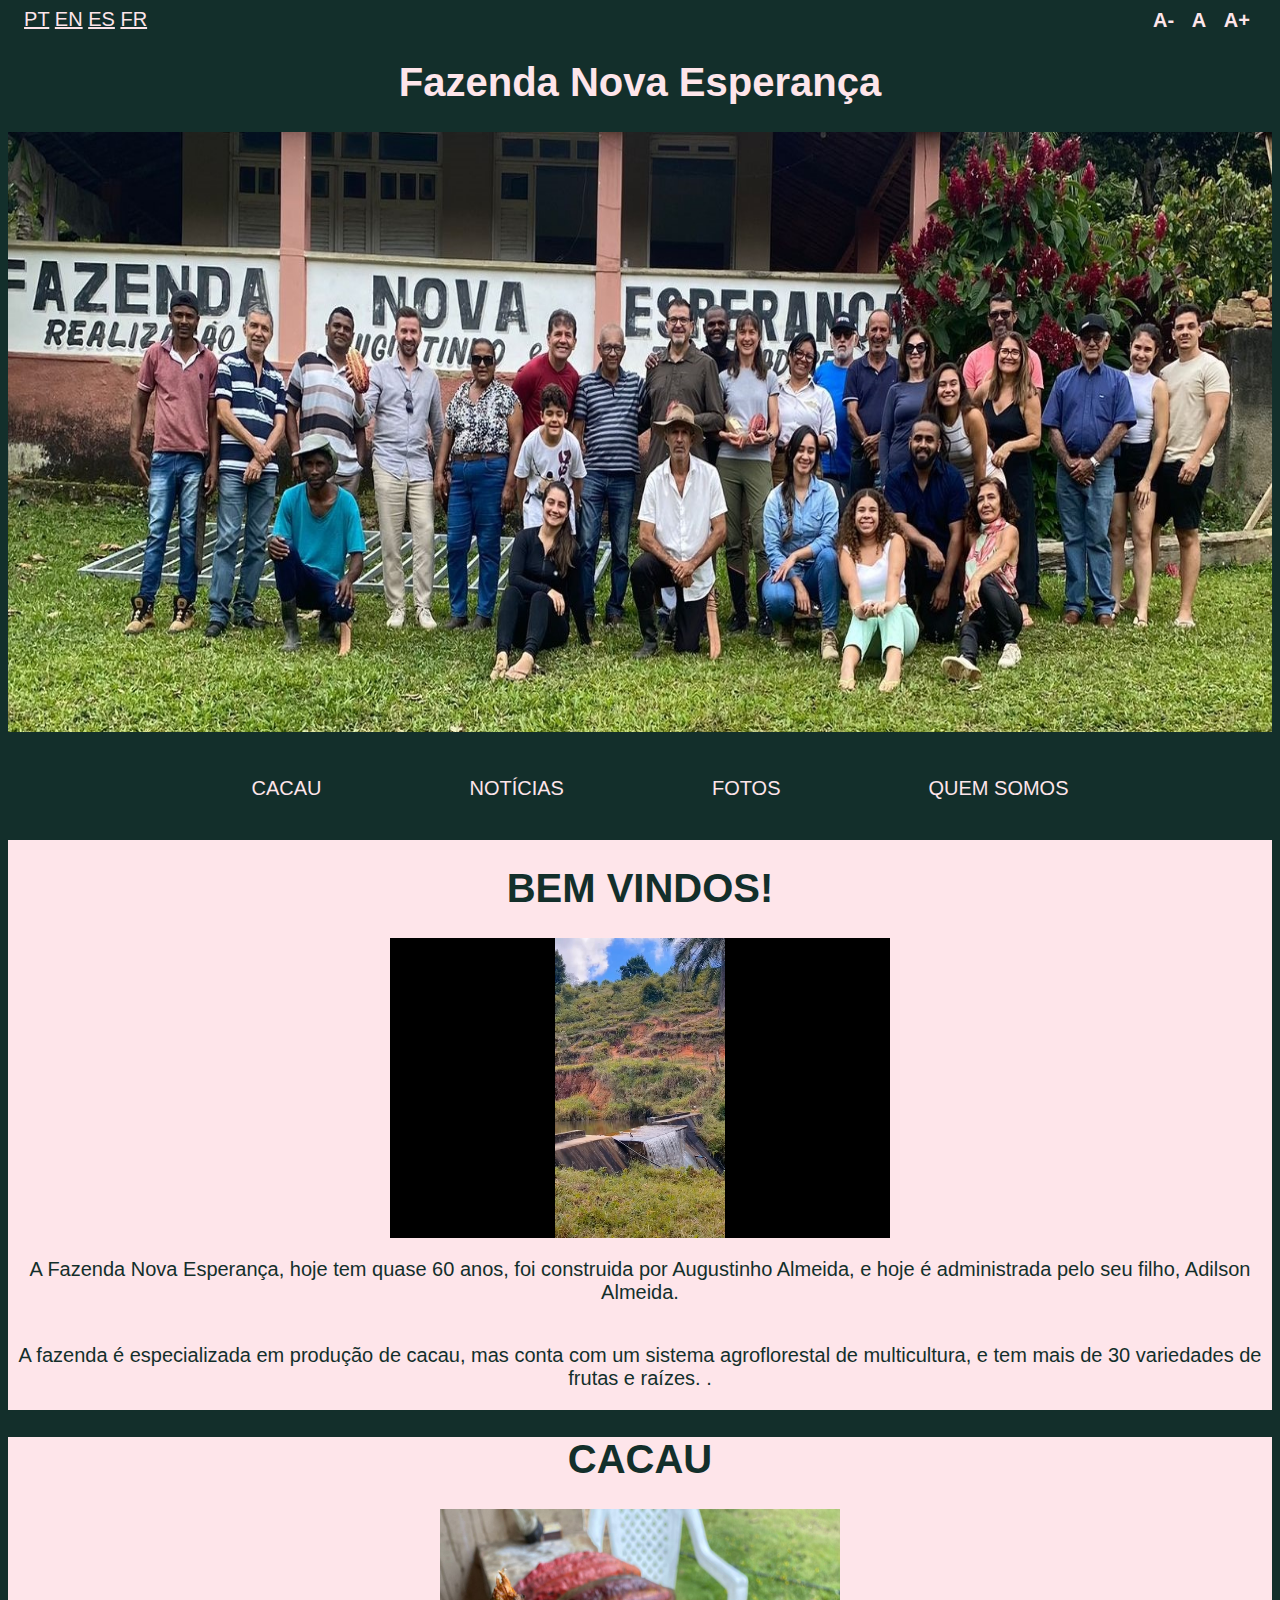
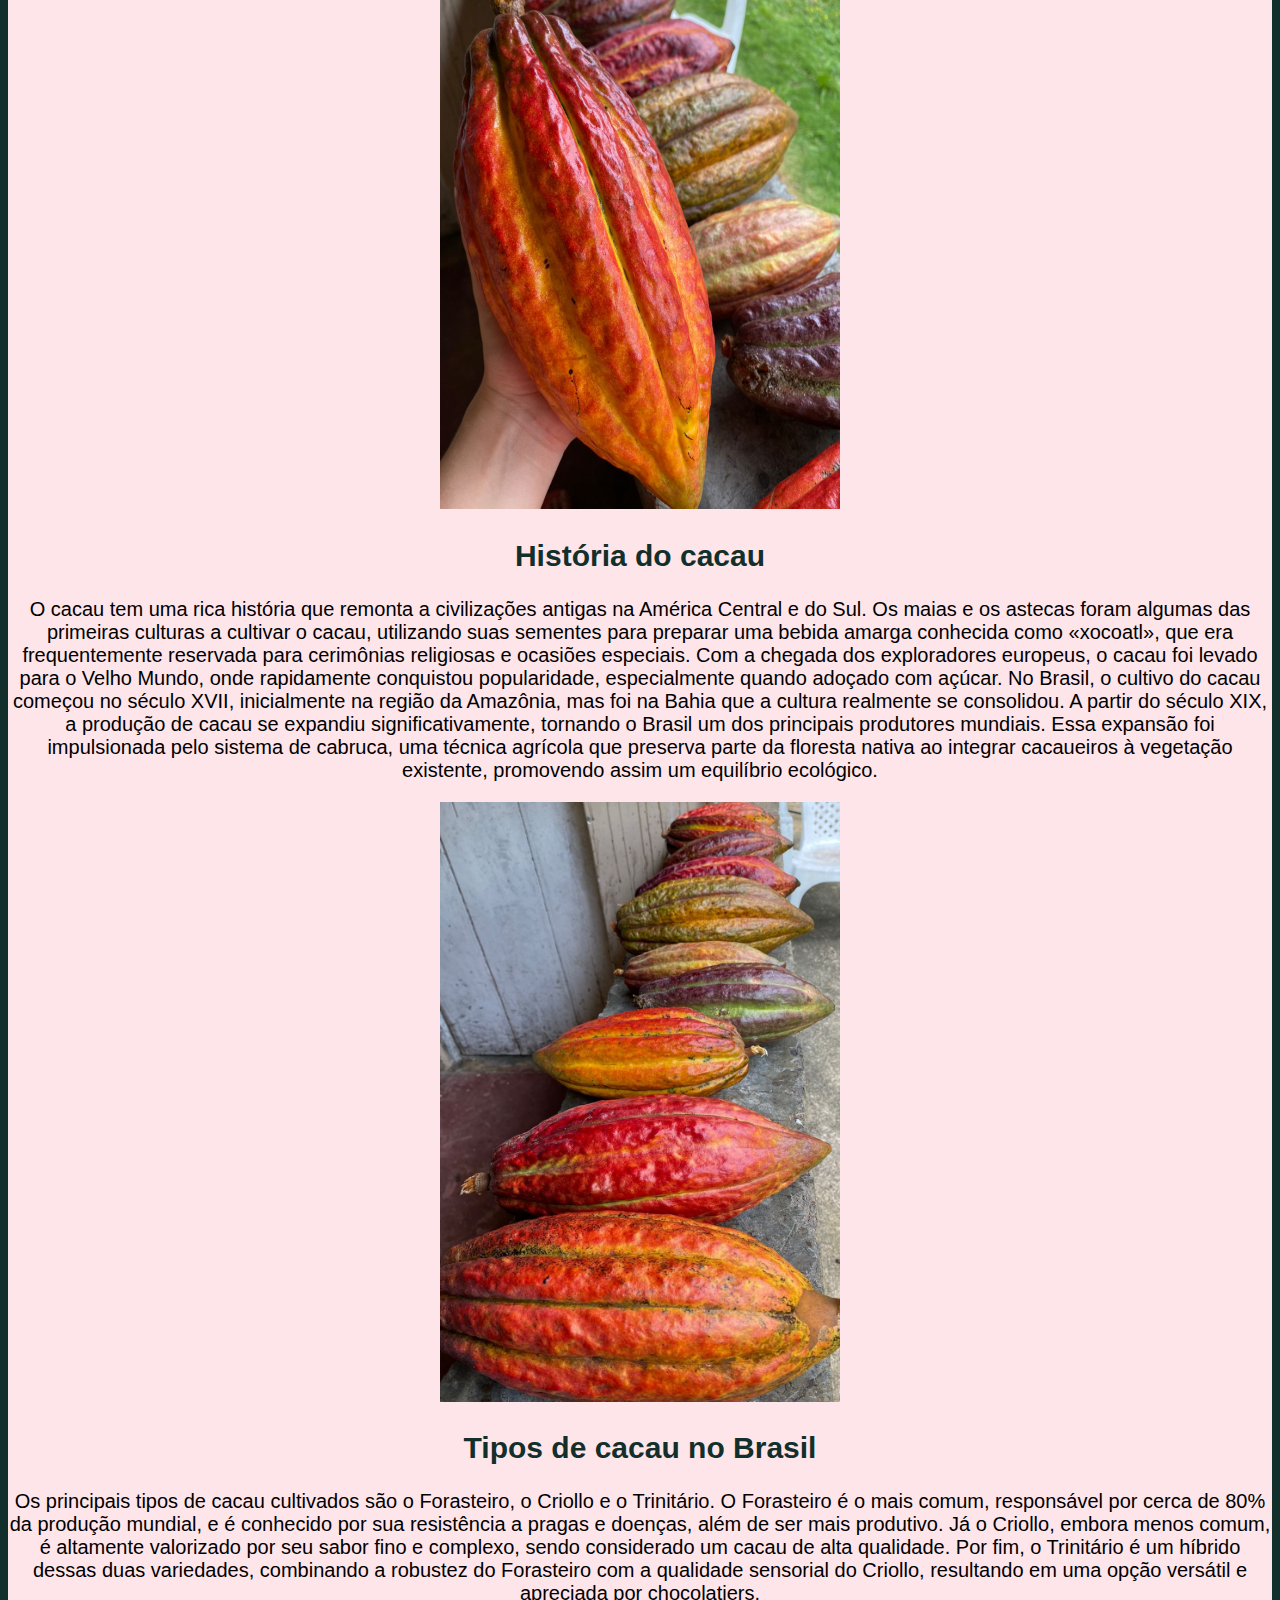
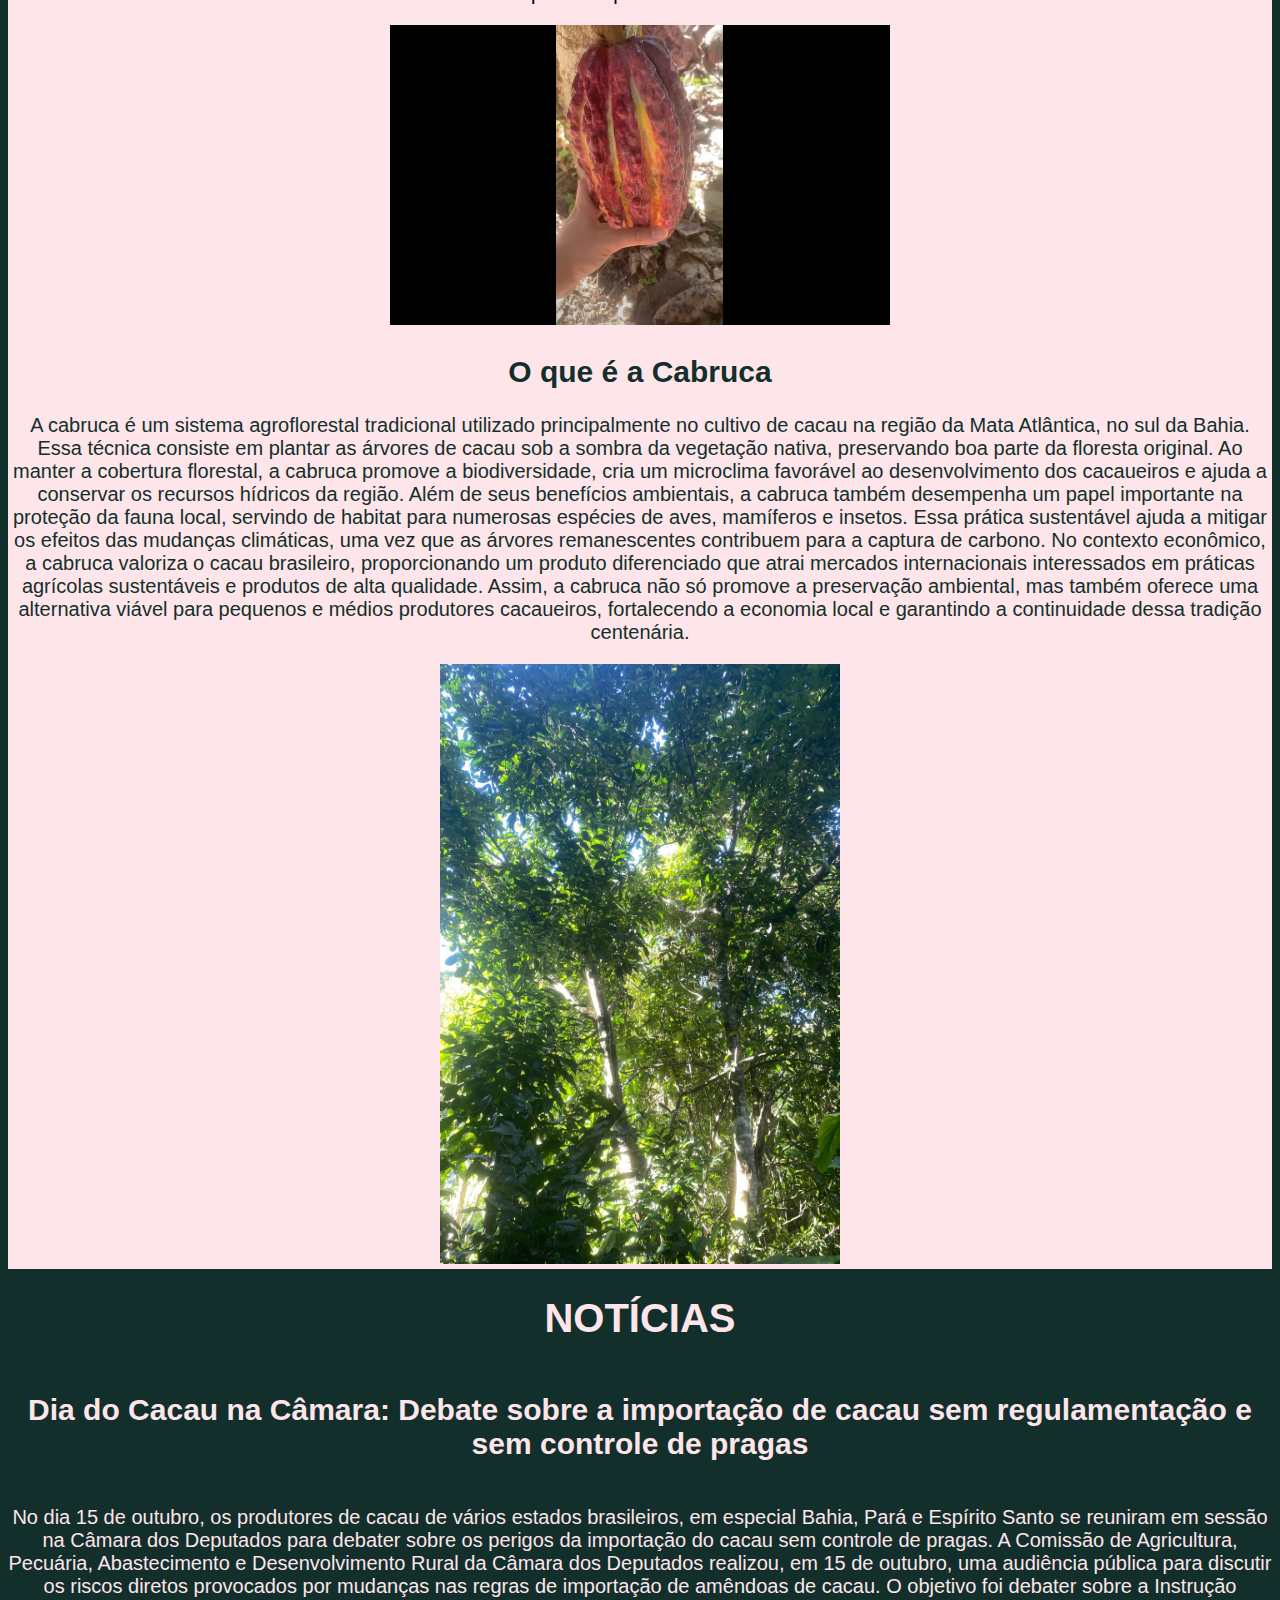
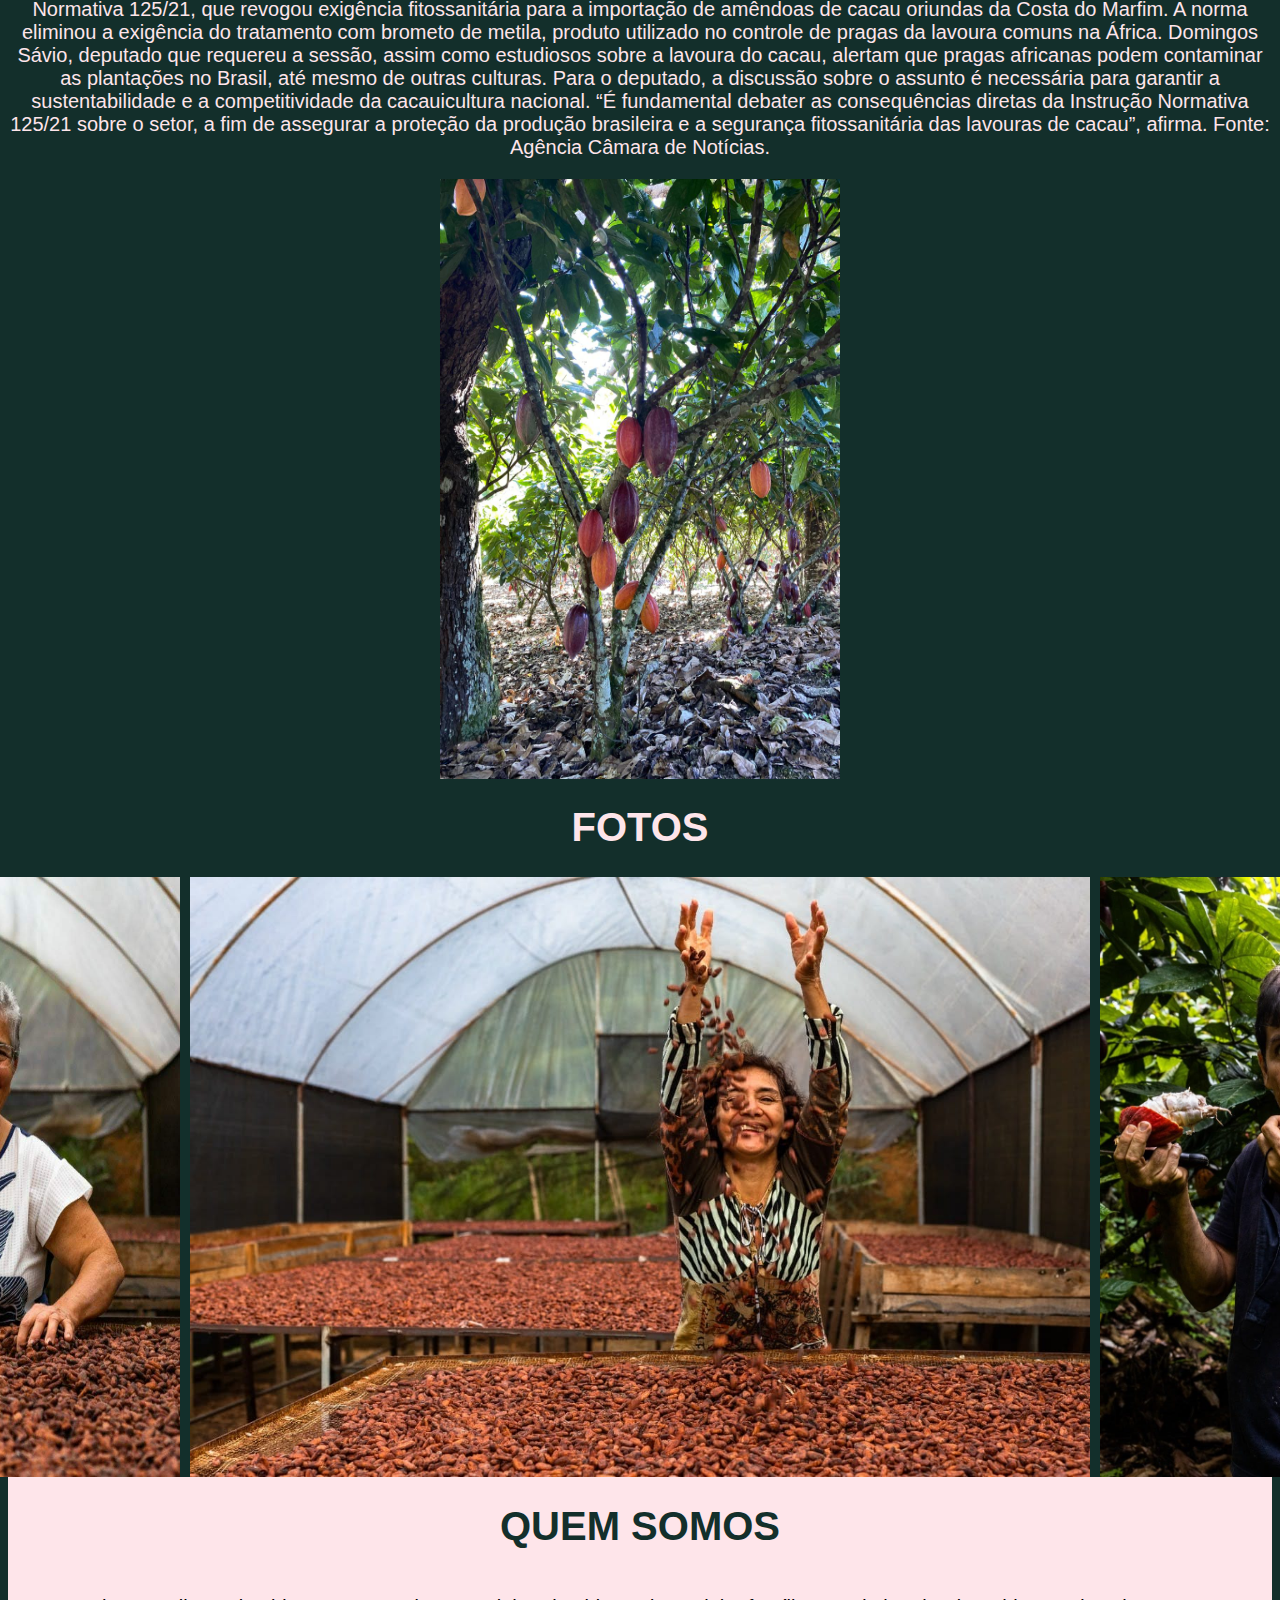
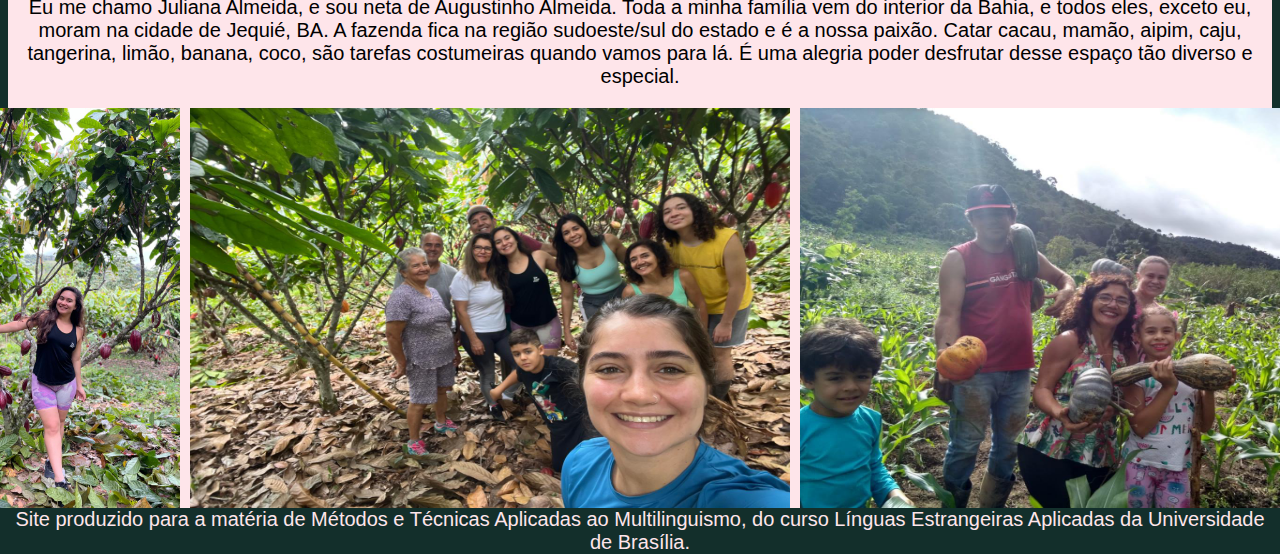
<file: index.html>
<!DOCTYPE html>
<html lang="pt-BR">

<head>
    
    <link href="estilo.css" rel="stylesheet" type="text/css">
    <script type="text/javascript" src="script.js"></script>
    <title>
        Faz. Nova Esperança
    </title>

</head>

<body class="tamanhoItem">

    <nav class="barra-total">
        <div class="menu-superior">           
 <nav id="linguas">
                <a href="index.html" lang="pt-BR">PT</a>
                <a href="indexen.html" lang="en">EN</a>
                <a href="indexes.html" lang="es">ES</a>
                <a href="indexfr.html" lang="fr">FR</a>
            </nav>
            <div>
                <button class="btn tamanhoItem" onclick="changeFontSize('decrease')">A-</button>
                <button class="btn tamanhoItem" onclick="changeFontSize('normal')">A</button>
                <button class="btn tamanhoItem" onclick="changeFontSize('increase')">A+</button>
            </div>
        </div>
        <h1 id="Fazenda">Fazenda Nova Esperança</h1>
        <header id="banner">
            <img src="./assets/foto todo mundo.jpg" alt="A imagem mostra muitas pessoas em frente à Fazenda Nova Esperança." width="700" height="600">
        </header>
        <header id="cabeçalho">
            <nav>
                <ul id="botoes">
                    <li><a href="#CACAU">CACAU</a></li>
                    <li><a href="#NOTICIAS">NOTÍCIAS</a></li>
                    <li><a href="#FOTOS">FOTOS</a></li>
                    <li><a href="#QUEM SOMOS">QUEM SOMOS</a></li>
                </ul>
            </nav>
        </header>
    </nav>

    <article class="container">
        <h1 id="Bemvindos">BEM VINDOS!</h1>

        <iframe id="VIDEOROCA" width="500" height="300" src="./assets/video roca.mp4" title="Um pouco mais da fazenda" frameborder="0" allow="accelerometer; autoplay; clipboard-write; encrypted-media; gyroscope; picture-in-picture; web-share" referrerpolicy="strict-origin-when-cross-origin"
            allowfullscreen></iframe>


        <p id="afa">A Fazenda Nova Esperança, hoje tem quase 60 anos, foi construida por Augustinho Almeida, e hoje é administrada pelo seu filho, Adilson Almeida.</p>
        <p id="afa">A fazenda é especializada em produção de cacau, mas conta com um sistema agroflorestal de multicultura, e tem mais de 30 variedades de frutas e raízes. .</p>
    </article>

    <article id="CACAU">
        <h1 id="CACAU">CACAU</h1>

        <img src="./assets/cacau.jpg" alt="A imagem mostra uma mão segurando um cacau quem tem cor vermelha e amarela. Ao fundo é possível ver outros cacaus." width="400" height="600">

        <h2 id="historia">História do cacau</h2>

        <p>O cacau tem uma rica história que remonta a civilizações antigas na América Central e do Sul. Os maias e os astecas foram algumas das primeiras culturas a cultivar o cacau, utilizando suas sementes para preparar uma bebida amarga conhecida como
            «xocoatl», que era frequentemente reservada para cerimônias religiosas e ocasiões especiais. Com a chegada dos exploradores europeus, o cacau foi levado para o Velho Mundo, onde rapidamente conquistou popularidade, especialmente quando adoçado
            com açúcar. No Brasil, o cultivo do cacau começou no século XVII, inicialmente na região da Amazônia, mas foi na Bahia que a cultura realmente se consolidou. A partir do século XIX, a produção de cacau se expandiu significativamente, tornando
            o Brasil um dos principais produtores mundiais. Essa expansão foi impulsionada pelo sistema de cabruca, uma técnica agrícola que preserva parte da floresta nativa ao integrar cacaueiros à vegetação existente, promovendo assim um equilíbrio
            ecológico.
        </p>

        <img src="./assets/cacau1.jpg" width="400" height="600">

        <h2>Tipos de cacau no Brasil</h2>
        <p> Os principais tipos de cacau cultivados são o Forasteiro, o Criollo e o Trinitário. O Forasteiro é o mais comum, responsável por cerca de 80% da produção mundial, e é conhecido por sua resistência a pragas e doenças, além de ser mais produtivo.
            Já o Criollo, embora menos comum, é altamente valorizado por seu sabor fino e complexo, sendo considerado um cacau de alta qualidade. Por fim, o Trinitário é um híbrido dessas duas variedades, combinando a robustez do Forasteiro com a qualidade
            sensorial do Criollo, resultando em uma opção versátil e apreciada por chocolatiers. </p>

        <iframe width="500" height="300" src="./assets/tirando cacau.mp4" alt="O vídeo mostra uma pessoa tirando com a mão o cacau do cacaueiro" title="Um pouco mais da fazenda" frameborder="0" allow="accelerometer; autoplay; clipboard-write; encrypted-media; gyroscope; picture-in-picture; web-share"
            referrerpolicy="strict-origin-when-cross-origin" allowfullscreen></iframe>

        <h2> O que é a Cabruca </h2>

        <p id="textocabruca">A cabruca é um sistema agroflorestal tradicional utilizado principalmente no cultivo de cacau na região da Mata Atlântica, no sul da Bahia. Essa técnica consiste em plantar as árvores de cacau sob a sombra da vegetação nativa, preservando boa
            parte da floresta original. Ao manter a cobertura florestal, a cabruca promove a biodiversidade, cria um microclima favorável ao desenvolvimento dos cacaueiros e ajuda a conservar os recursos hídricos da região. Além de seus benefícios ambientais,
            a cabruca também desempenha um papel importante na proteção da fauna local, servindo de habitat para numerosas espécies de aves, mamíferos e insetos. Essa prática sustentável ajuda a mitigar os efeitos das mudanças climáticas, uma vez que
            as árvores remanescentes contribuem para a captura de carbono. No contexto econômico, a cabruca valoriza o cacau brasileiro, proporcionando um produto diferenciado que atrai mercados internacionais interessados em práticas agrícolas sustentáveis
            e produtos de alta qualidade. Assim, a cabruca não só promove a preservação ambiental, mas também oferece uma alternativa viável para pequenos e médios produtores cacaueiros, fortalecendo a economia local e garantindo a continuidade dessa
            tradição centenária.
        </p>
        <img src="./assets/cabruca.jpeg" alt="A imagem mostra o céu coberto pela copa das árvores da cabruca. É possível ver somentes frestas do céu azul iluminado pelo sol." width="400" height="600">


    </article id>

    <div class="NOTÍCIAS container">
        <h1 id="NOTICIAS">NOTÍCIAS</h1>
        <h2 id="Dia">Dia do Cacau na Câmara: Debate sobre a importação de cacau sem regulamentação e sem controle de pragas</h2>
        <p id="textonoti">No dia 15 de outubro, os produtores de cacau de vários estados brasileiros, em especial Bahia, Pará e Espírito Santo se reuniram em sessão na Câmara dos Deputados para debater sobre os perigos da importação do cacau sem controle de pragas. A Comissão
            de Agricultura, Pecuária, Abastecimento e Desenvolvimento Rural da Câmara dos Deputados realizou, em 15 de outubro, uma audiência pública para discutir os riscos diretos provocados por mudanças nas regras de importação de amêndoas de cacau.
            O objetivo foi debater sobre a Instrução Normativa 125/21, que revogou exigência fitossanitária para a importação de amêndoas de cacau oriundas da Costa do Marfim. A norma eliminou a exigência do tratamento com brometo de metila, produto utilizado
            no controle de pragas da lavoura comuns na África. Domingos Sávio, deputado que requereu a sessão, assim como estudiosos sobre a lavoura do cacau, alertam que pragas africanas podem contaminar as plantações no Brasil, até mesmo de outras culturas.
            Para o deputado, a discussão sobre o assunto é necessária para garantir a sustentabilidade e a competitividade da cacauicultura nacional. “É fundamental debater as consequências diretas da Instrução Normativa 125/21 sobre o setor, a fim de
            assegurar a proteção da produção brasileira e a segurança fitossanitária das lavouras de cacau”, afirma. Fonte: Agência Câmara de Notícias. </p>
        <img src="./assets/cacaueiro.jpeg" alt="A imegem mostra um pé de cacau carregado, com cacaus de cores laranja, vermelho e roxo" width="400" height="600">


    </div>

    <h1 id="FOTOS">FOTOS</h1>
    <div class="fotos">
        <img src="./assets/vó.jpeg" alt="A imagem mostra uma senhora de cabelos grisalhos com as mãos tocando em amêndoas de cacau dentro de uma estufa." width="400" height="600">


        <img src="./assets/tia nalva cacau.jpeg" alt="A imagem mostra uma mulher jogando amêndoas de cacau para cima, dentro de uma estufa" height="600">


        <img src="./assets/tio.jpeg" alt="A imagem mostra um homem chupando cacau em meio à floresta" height="600">
    </div>
    </article>


    <article class="container">
        <h1 id="QUEM SOMOS">QUEM SOMOS</h1>
        <p>Eu me chamo Juliana Almeida, e sou neta de Augustinho Almeida. Toda a minha família vem do interior da Bahia, e todos eles, exceto eu, moram na cidade de Jequié, BA. A fazenda fica na região sudoeste/sul do estado e é a nossa paixão. Catar cacau,
            mamão, aipim, caju, tangerina, limão, banana, coco, são tarefas costumeiras quando vamos para lá. É uma alegria poder desfrutar desse espaço tão diverso e especial.</p>

            <div class="fotos">
        <img src="./assets/ju.jpeg" alt="A imagem mostra uma garota de blusa preta e short estampado ao lado de um pé de cacau carregado" height="400">
        <img src="./assets/galera.jpeg" alt="A imagem mostra a família Almeida em meio aos pés de cacau." width="600" height="400">
        <img src="./assets/galera2.jpeg" alt="A imagem mostra 6 pessoas segurando diversos tipos de abóboras." width="600" height="400">  </div> </article>

        <footer class="container">Site produzido para a matéria de Métodos e Técnicas Aplicadas ao Multilinguismo, do curso Línguas Estrangeiras Aplicadas da Universidade de Brasília.
    </footer>

</body>

</html>
</file>
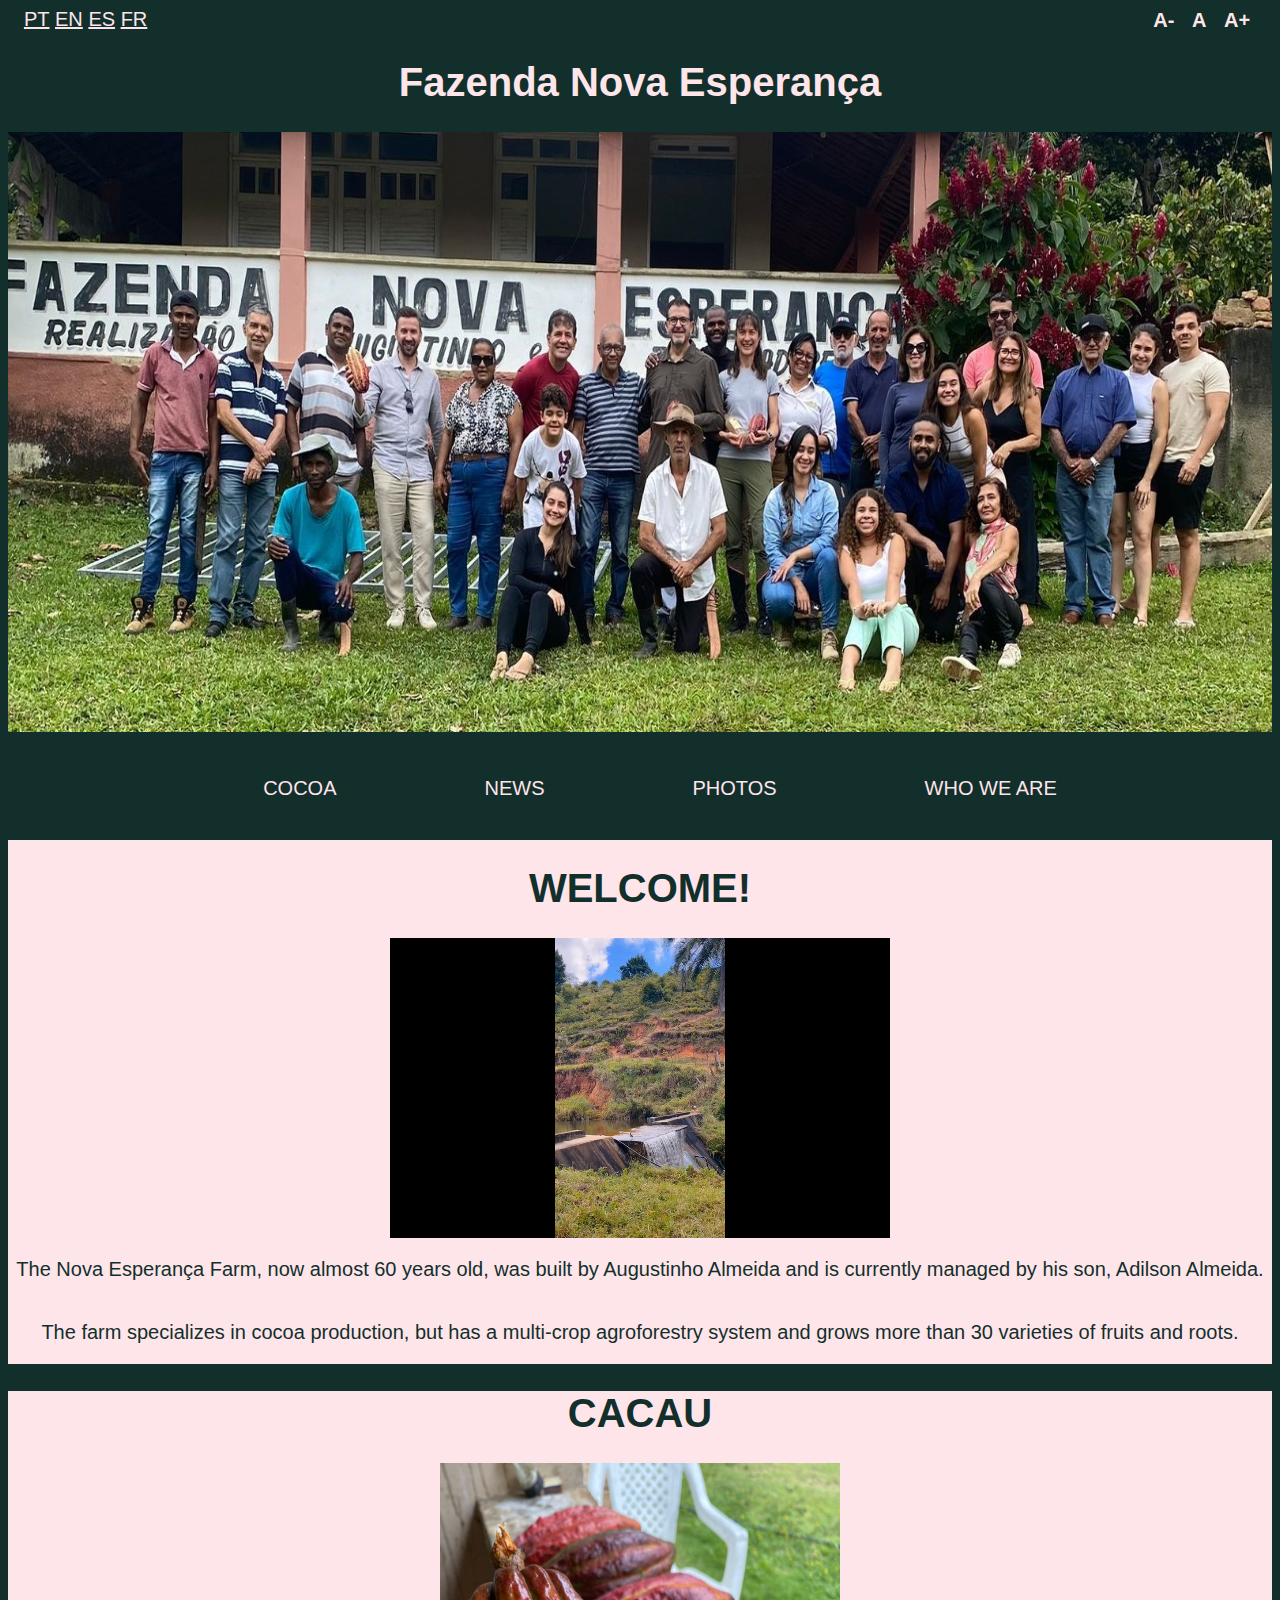
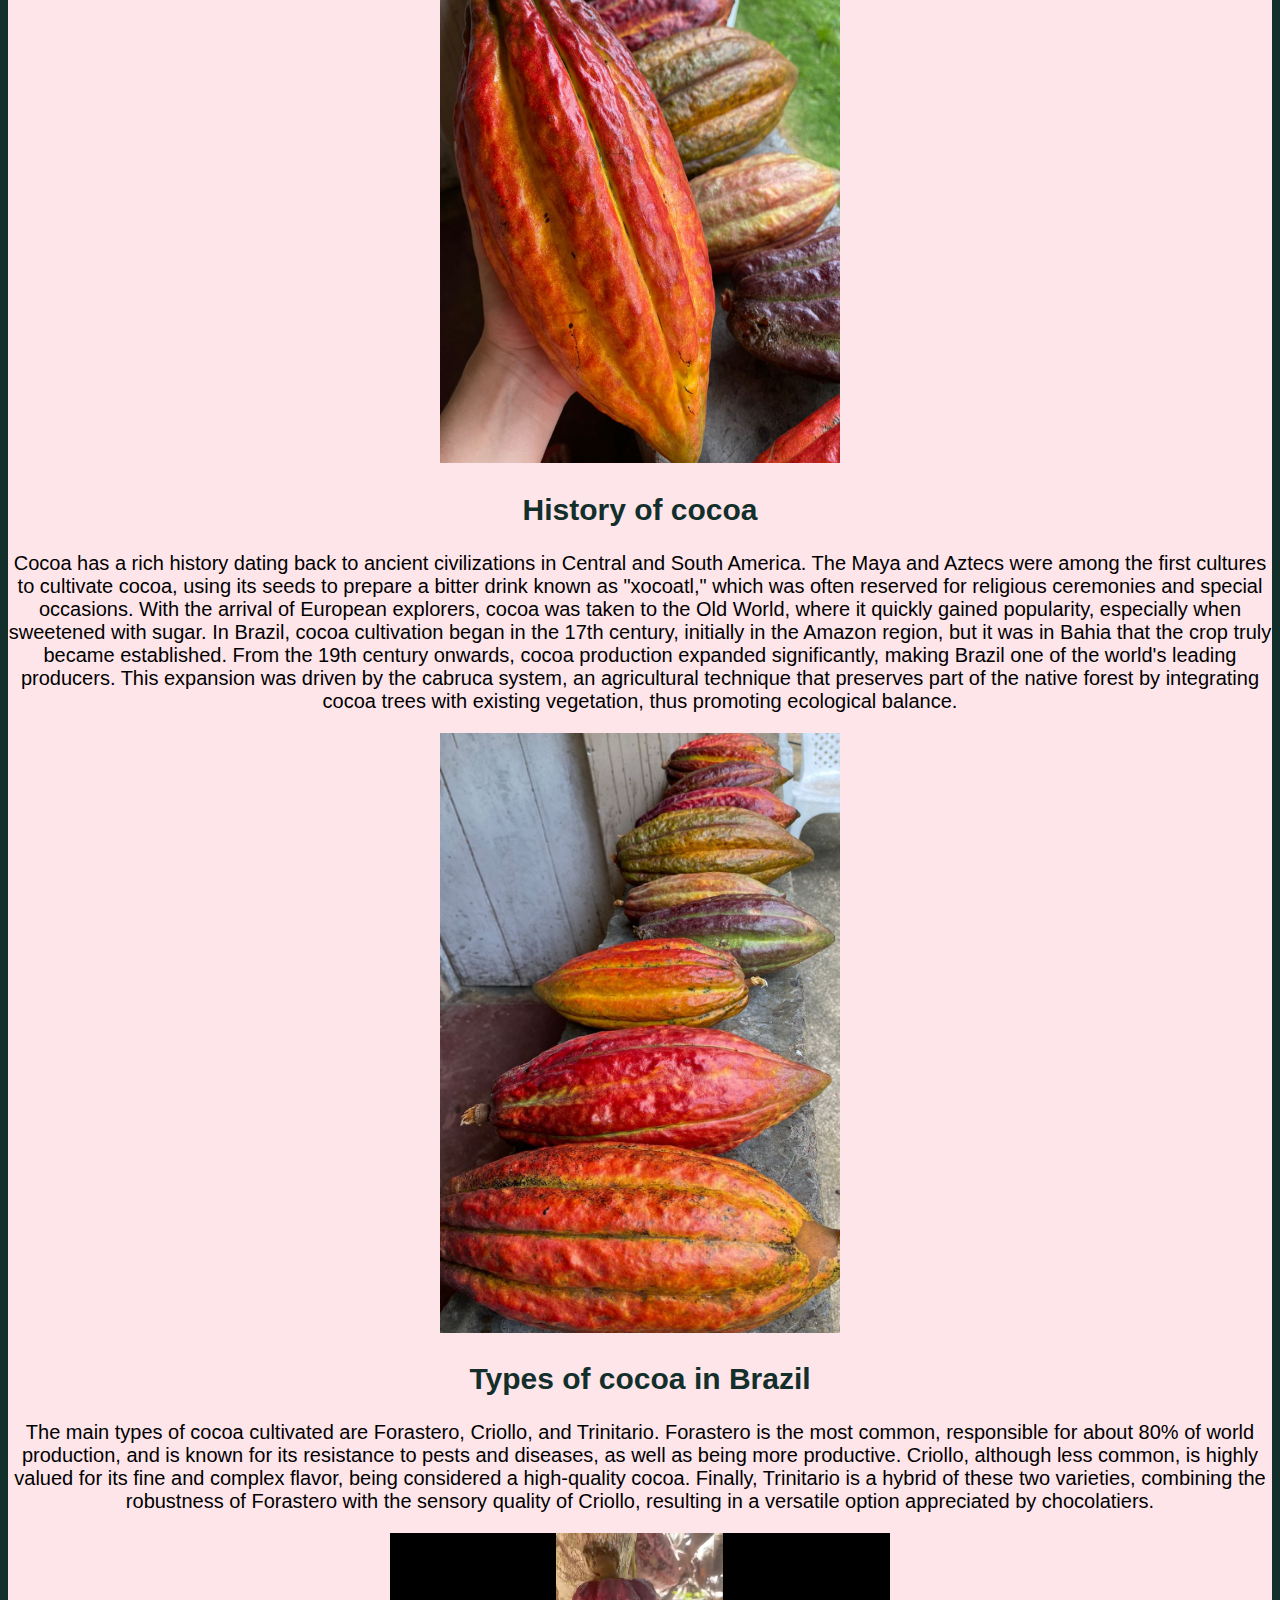
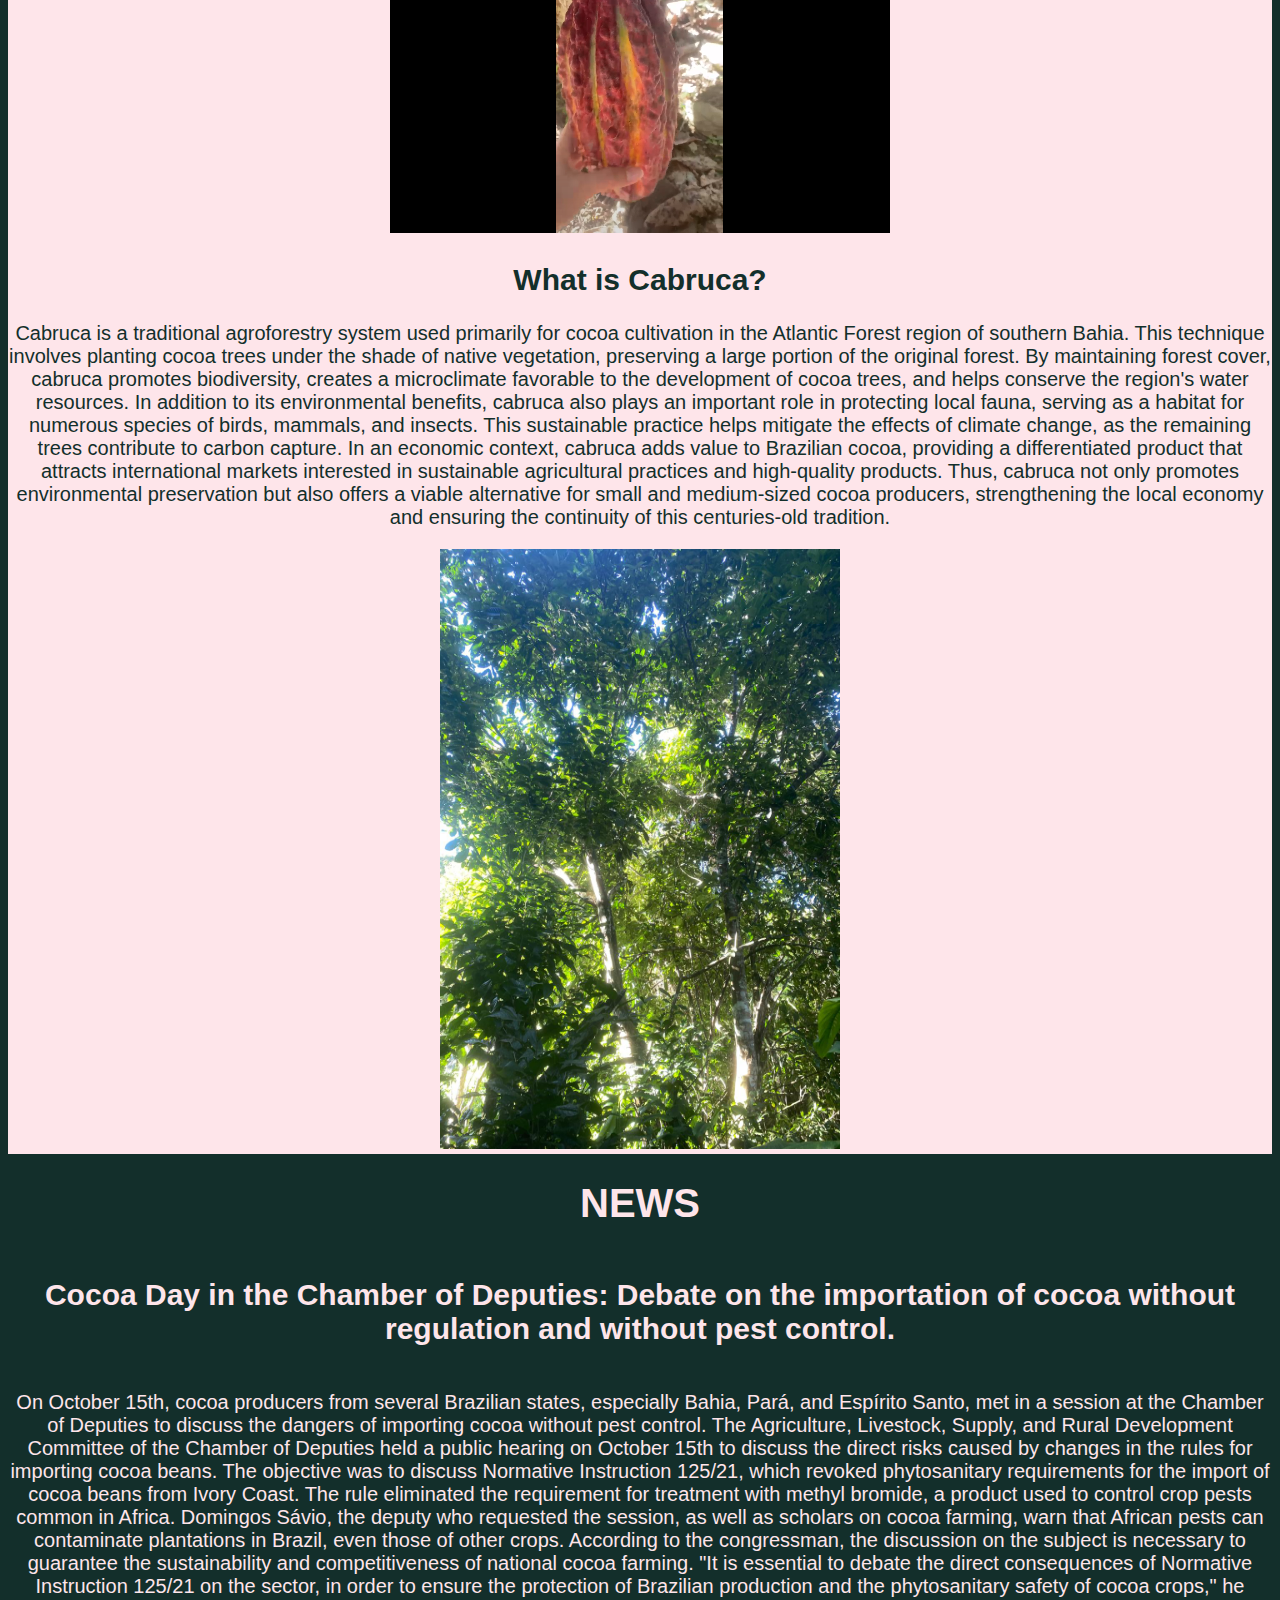
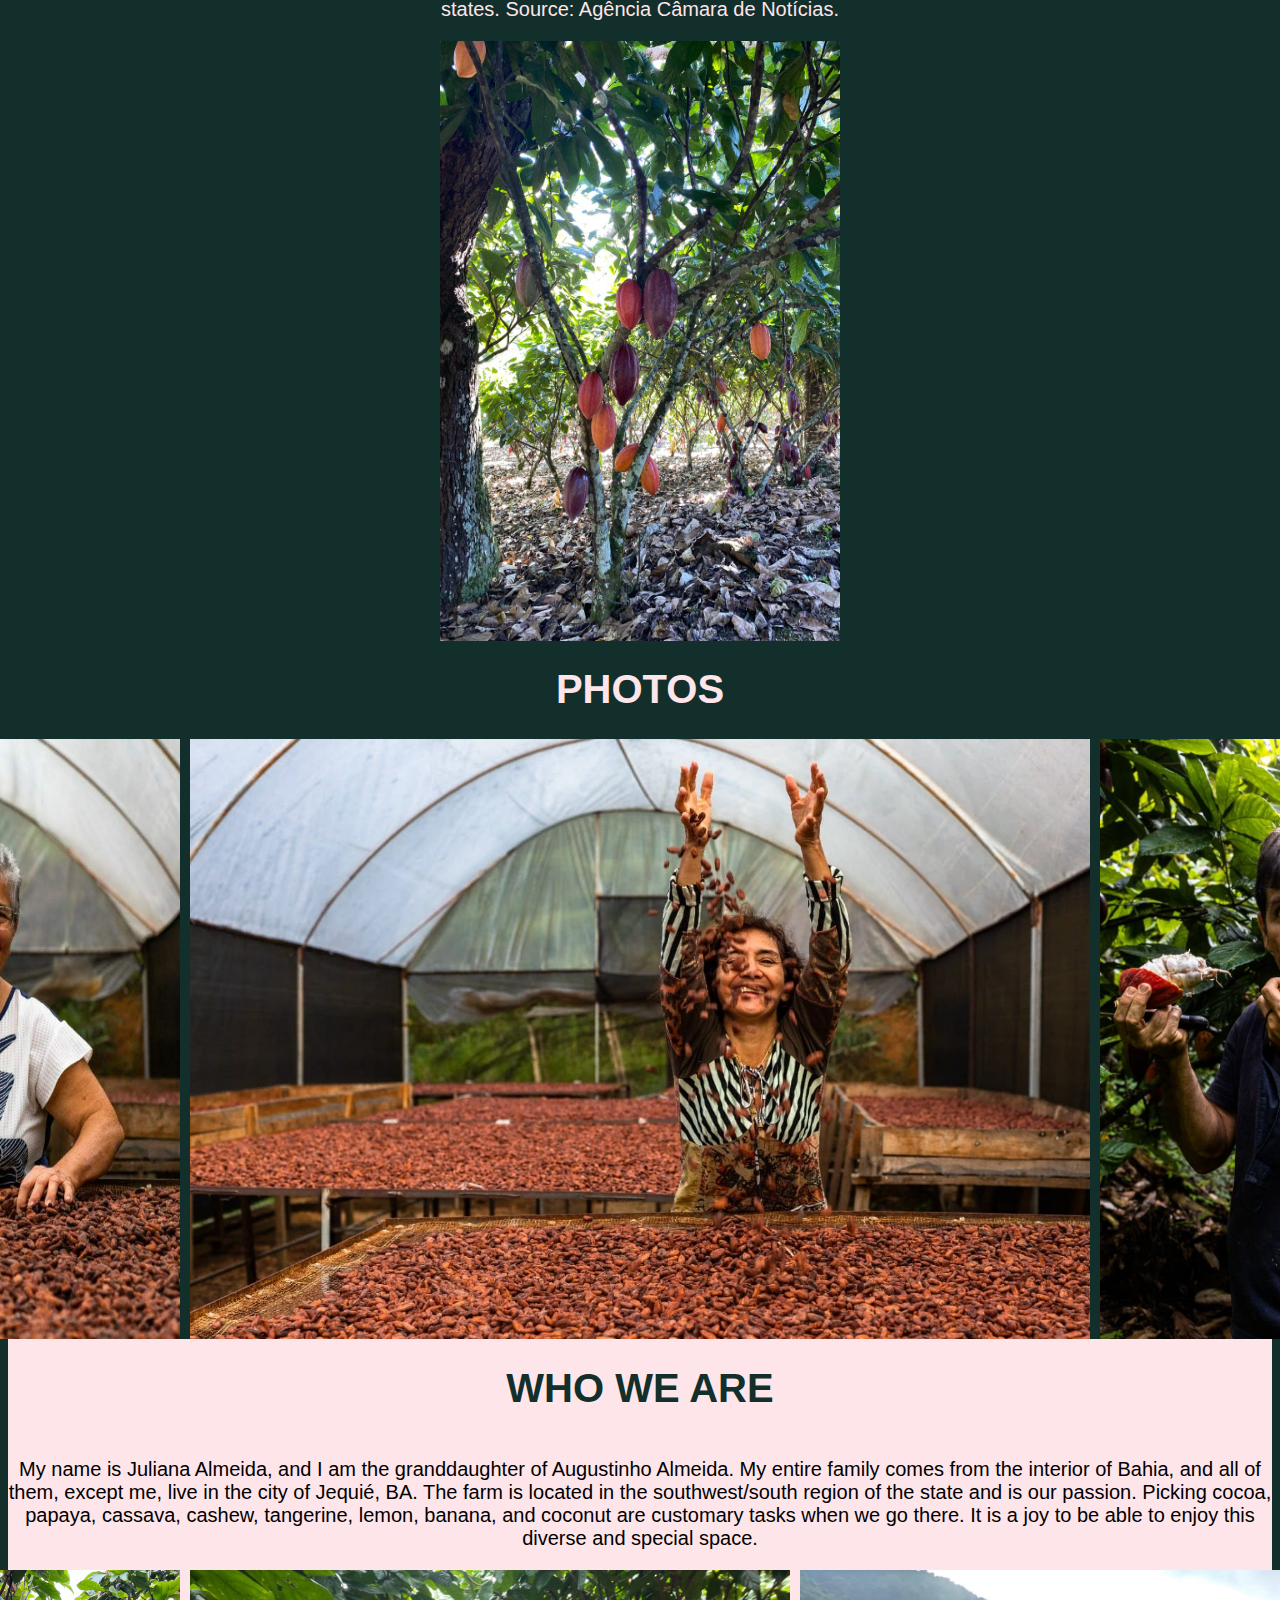
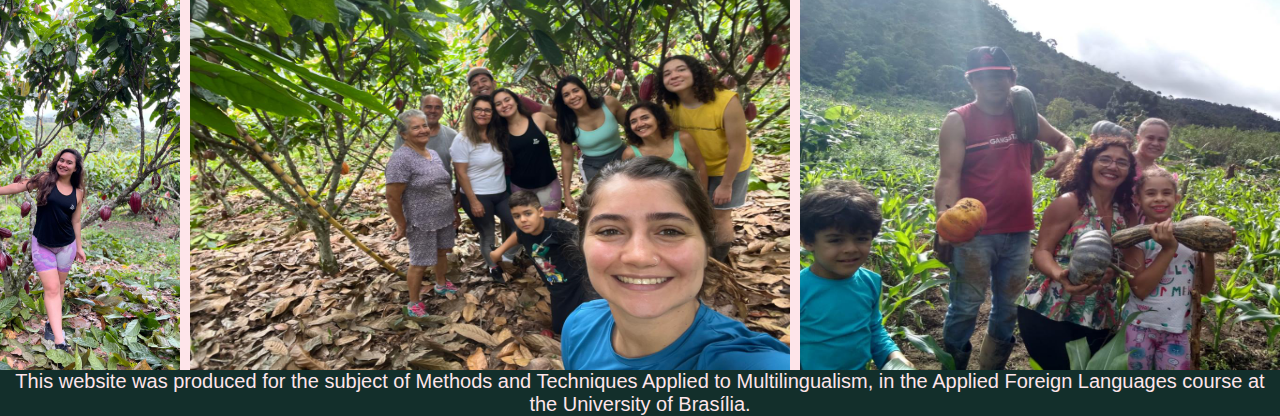
<file: indexen.html>
<!DOCTYPE html>
<html lang="en">
    
<head>
    <link href="estilo.css" rel="stylesheet" type="text/css">
    <script type="text/javascript" src="script.js"></script>
    <title>
        Faz. Nova Esperança
    </title>
 
</head>
 
<body class="tamanhoItem">
    <nav class="barra-total">
        <div class="menu-superior">           
 <nav id="linguas">
                <a href="index.html" lang="pt-BR">PT</a>
                <a href="indexen.html" lang="en">EN</a>
                <a href="indexes.html" lang="es">ES</a>
                <a href="indexfr.html" lang="fr">FR</a>
            </nav>
            <div>
                <button class="btn tamanhoItem" onclick="changeFontSize('decrease')">A-</button>
                <button class="btn tamanhoItem" onclick="changeFontSize('normal')">A</button>
                <button class="btn tamanhoItem" onclick="changeFontSize('increase')">A+</button>
            </div>
        </div>

<h1 id="Fazenda">Fazenda Nova Esperança</h1>
<header id="banner">
    <img src="./assets/foto todo mundo.jpg" alt="The image shows many people in front of the Nova Esperança Farm." width="700" height="600">
</header>
    <header id="cabeçalho">
        <nav>
            <ul id="botoes">
                <li><a href="#CACAU">COCOA</a></li>
                <li><a href="#NOTICIAS">NEWS</a></li>
                <li><a href="#FOTOS">PHOTOS</a></li>
                <li><a href="#QUEM SOMOS">WHO WE ARE</a></li>
            </ul>
        </nav>
    </header>
    </nav>
   

    <article class="container">
        <h1 id="Bemvindos">WELCOME!</h1>
        
        <iframe id="VIDEOROCA" width="500" height="300" src="./assets/video roca.mp4" 
       
        
            title="Um pouco mais da fazenda" frameborder="0"
            allow="accelerometer; autoplay; clipboard-write; encrypted-media; gyroscope; picture-in-picture; web-share"
            referrerpolicy="strict-origin-when-cross-origin" allowfullscreen></iframe>

 
        <p id="afa">The Nova Esperança Farm, now almost 60 years old, was built by Augustinho Almeida and is currently managed by his son, Adilson Almeida.</p>      
        <p id="afa">The farm specializes in cocoa production, but has a multi-crop agroforestry system and grows more than 30 varieties of fruits and roots.</p></article>
        
        <article id="CACAU">
        <h1 id="CACAU">CACAU</h1>

        <img src="./assets/cacau.jpg"
            alt="The image shows a hand holding a cocoa pod that is red and yellow in color. In the background there are other cocoa pods."
            width="400" height="600">
 
        <h2 id="historia">History of cocoa</h2>
            
            <p>Cocoa has a rich history dating back to ancient civilizations in Central and South America. The Maya and Aztecs were among the first cultures to cultivate cocoa, using its seeds to prepare a bitter drink known as "xocoatl," which was often reserved for religious ceremonies and special occasions. With the arrival of European explorers, cocoa was taken to the Old World, where it quickly gained popularity, especially when sweetened with sugar.

                In Brazil, cocoa cultivation began in the 17th century, initially in the Amazon region, but it was in Bahia that the crop truly became established. From the 19th century onwards, cocoa production expanded significantly, making Brazil one of the world's leading producers. This expansion was driven by the cabruca system, an agricultural technique that preserves part of the native forest by integrating cocoa trees with existing vegetation, thus promoting ecological balance.</p>

            <img src="./assets/cacau1.jpg" width="400" height="600">

            <h2>Types of cocoa in Brazil</h2>
        <p> The main types of cocoa cultivated are Forastero, Criollo, and Trinitario. Forastero is the most common, responsible for about 80% of world production, and is known for its resistance to pests and diseases, as well as being more productive. Criollo, although less common, is highly valued for its fine and complex flavor, being considered a high-quality cocoa. Finally, Trinitario is a hybrid of these two varieties, combining the robustness of Forastero with the sensory quality of Criollo, resulting in a versatile option appreciated by chocolatiers.  </p>
        
        <iframe width="500" height="300" src="./assets/tirando cacau.mp4"
        alt="The video shows a person manually removing cocoa pods from a cocoa tree."
        
            title="Um pouco mais da fazenda" frameborder="0"
            allow="accelerometer; autoplay; clipboard-write; encrypted-media; gyroscope; picture-in-picture; web-share"
            referrerpolicy="strict-origin-when-cross-origin" allowfullscreen></iframe>

        <h2> What is Cabruca? </h2>

            <p id="textocabruca">Cabruca is a traditional agroforestry system used primarily for cocoa cultivation in the Atlantic Forest region of southern Bahia. This technique involves planting cocoa trees under the shade of native vegetation, preserving a large portion of the original forest. By maintaining forest cover, cabruca promotes biodiversity, creates a microclimate favorable to the development of cocoa trees, and helps conserve the region's water resources.

                In addition to its environmental benefits, cabruca also plays an important role in protecting local fauna, serving as a habitat for numerous species of birds, mammals, and insects. This sustainable practice helps mitigate the effects of climate change, as the remaining trees contribute to carbon capture.
                
                In an economic context, cabruca adds value to Brazilian cocoa, providing a differentiated product that attracts international markets interested in sustainable agricultural practices and high-quality products. Thus, cabruca not only promotes environmental preservation but also offers a viable alternative for small and medium-sized cocoa producers, strengthening the local economy and ensuring the continuity of this centuries-old tradition.
            </p>
            <img src="./assets/cabruca.jpeg" alt="The image shows the sky covered by the canopy of the cabruca trees. There are only slivers of blue sky illuminated by the sun." 
            width="400" height="600">
            
        
        </article id>

        <div class="NOTÍCIAS container">
            <h1 id="NOTICIAS">NEWS</h1>
        <h2 id="Dia">Cocoa Day in the Chamber of Deputies: Debate on the importation of cocoa without regulation and without pest control.</h2>
        <p id="textonoti">On October 15th, cocoa producers from several Brazilian states, especially Bahia, Pará, and Espírito Santo, met in a session at the Chamber of Deputies to discuss the dangers of importing cocoa without pest control.
            The Agriculture, Livestock, Supply, and Rural Development Committee of the Chamber of Deputies held a public hearing on October 15th to discuss the direct risks caused by changes in the rules for importing cocoa beans.
            The objective was to discuss Normative Instruction 125/21, which revoked phytosanitary requirements for the import of cocoa beans from Ivory Coast. The rule eliminated the requirement for treatment with methyl bromide, a product used to control crop pests common in Africa.
            
            Domingos Sávio, the deputy who requested the session, as well as scholars on cocoa farming, warn that African pests can contaminate plantations in Brazil, even those of other crops. According to the congressman, the discussion on the subject is necessary to guarantee the sustainability and competitiveness of national cocoa farming.
            "It is essential to debate the direct consequences of Normative Instruction 125/21 on the sector, in order to ensure the protection of Brazilian production and the phytosanitary safety of cocoa crops," he states.
            
            Source: Agência Câmara de Notícias. </p>

        <img src="./assets/cacaueiro.jpeg" alt="The image shows a cacao tree laden with fruit, with cacao pods in shades of orange, red, and purple."
        width="400" height="600">
        </div>
       
       
        <h1 id="FOTOS">PHOTOS</h1>
        <div class="fotos">

        <img src="./assets/vó.jpeg"
        alt="The image shows a gray-haired woman touching cocoa beans inside a greenhouse."
        width="400" height="600">

        <img src="./assets/tia nalva cacau.jpeg"
        alt="The image shows a woman tossing cocoa beans into the air inside a greenhouse."
        height="600">

        <img src="./assets/tio.jpeg"
        alt="The image shows a man sucking on cocoa in the middle of the forest."
        height="600"></div>
        </article>

    
            <article class="container">
        <h1 id="QUEM SOMOS">WHO WE ARE</h1>
        <p>My name is Juliana Almeida, and I am the granddaughter of Augustinho Almeida. My entire family comes from the interior of Bahia, and all of them, except me, live in the city of Jequié, BA. The farm is located in the southwest/south region of the state and is our passion. Picking cocoa, papaya, cassava, cashew, tangerine, lemon, banana, and coconut are customary tasks when we go there.

            It is a joy to be able to enjoy this diverse and special space.</p>

            <div class="fotos">

        <img src="./assets/ju.jpeg" alt="The image shows a girl in a black shirt and patterned shorts next to a cocoa tree laden with fruit." height="400">
        <img src="./assets/galera.jpeg" alt="The image shows some members of the Almeida family between the cocoa trees." width="600" height="400">
        <img src="./assets/galera2.jpeg" alt="The image shows 6 family members holding various types of pumpkins." width="600" height="400"> </div>
    
        <footer class="container">This website was produced for the subject of Methods and Techniques Applied to Multilingualism, in the Applied Foreign Languages ​​course at the University of Brasília. </article></footer>
 
</body>
 
</html>
</file>
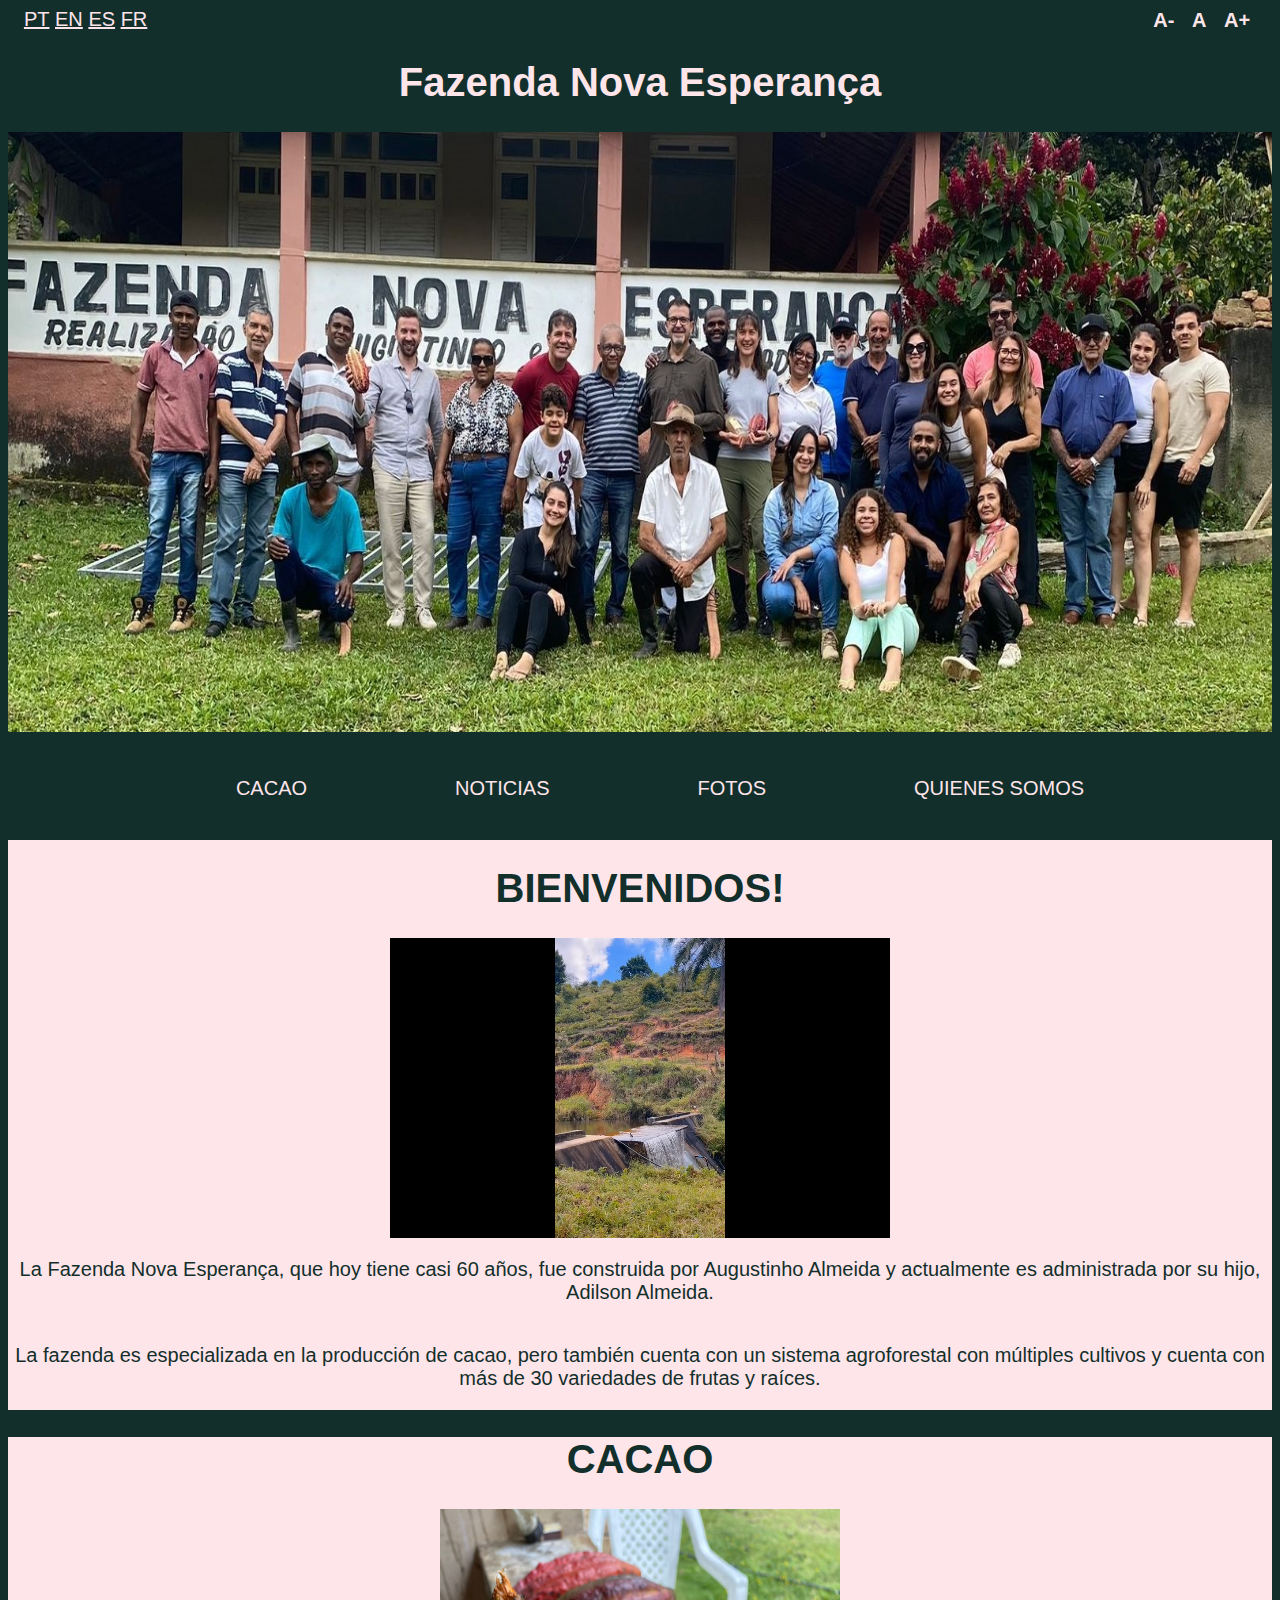
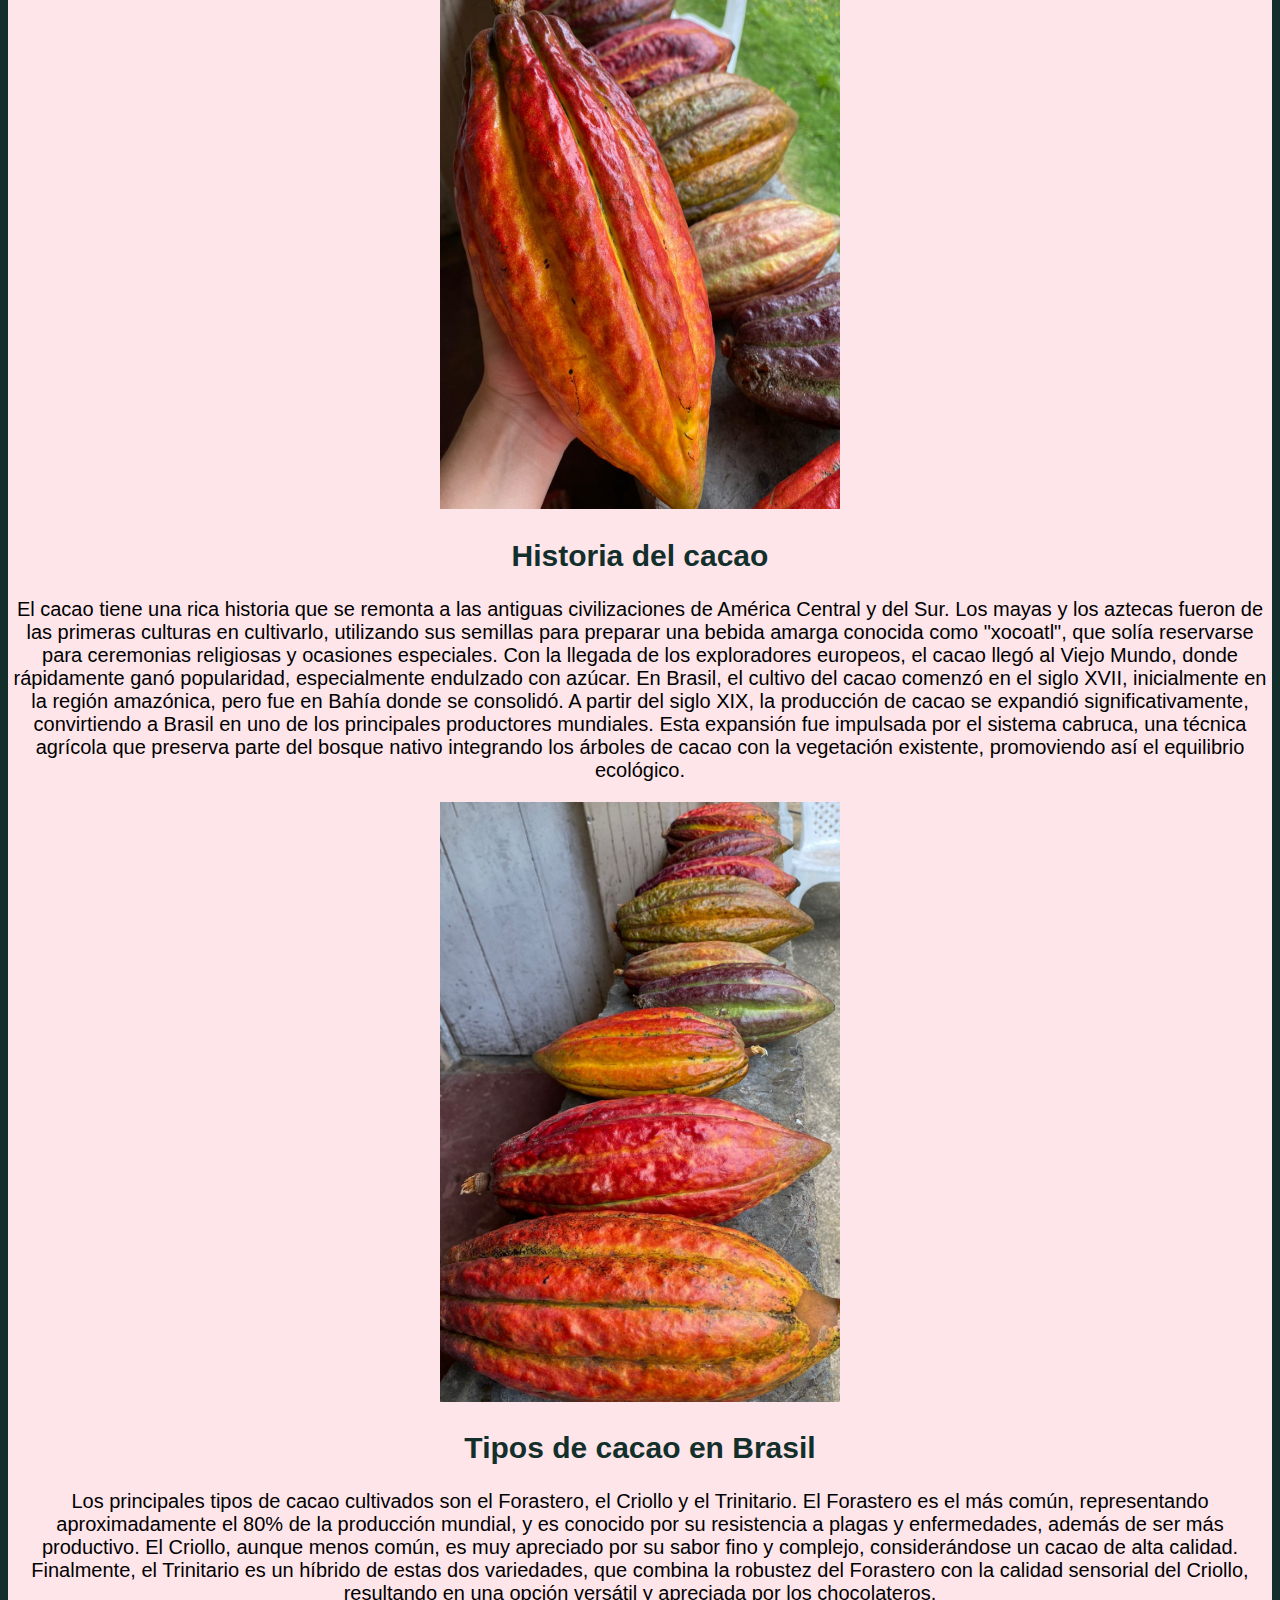
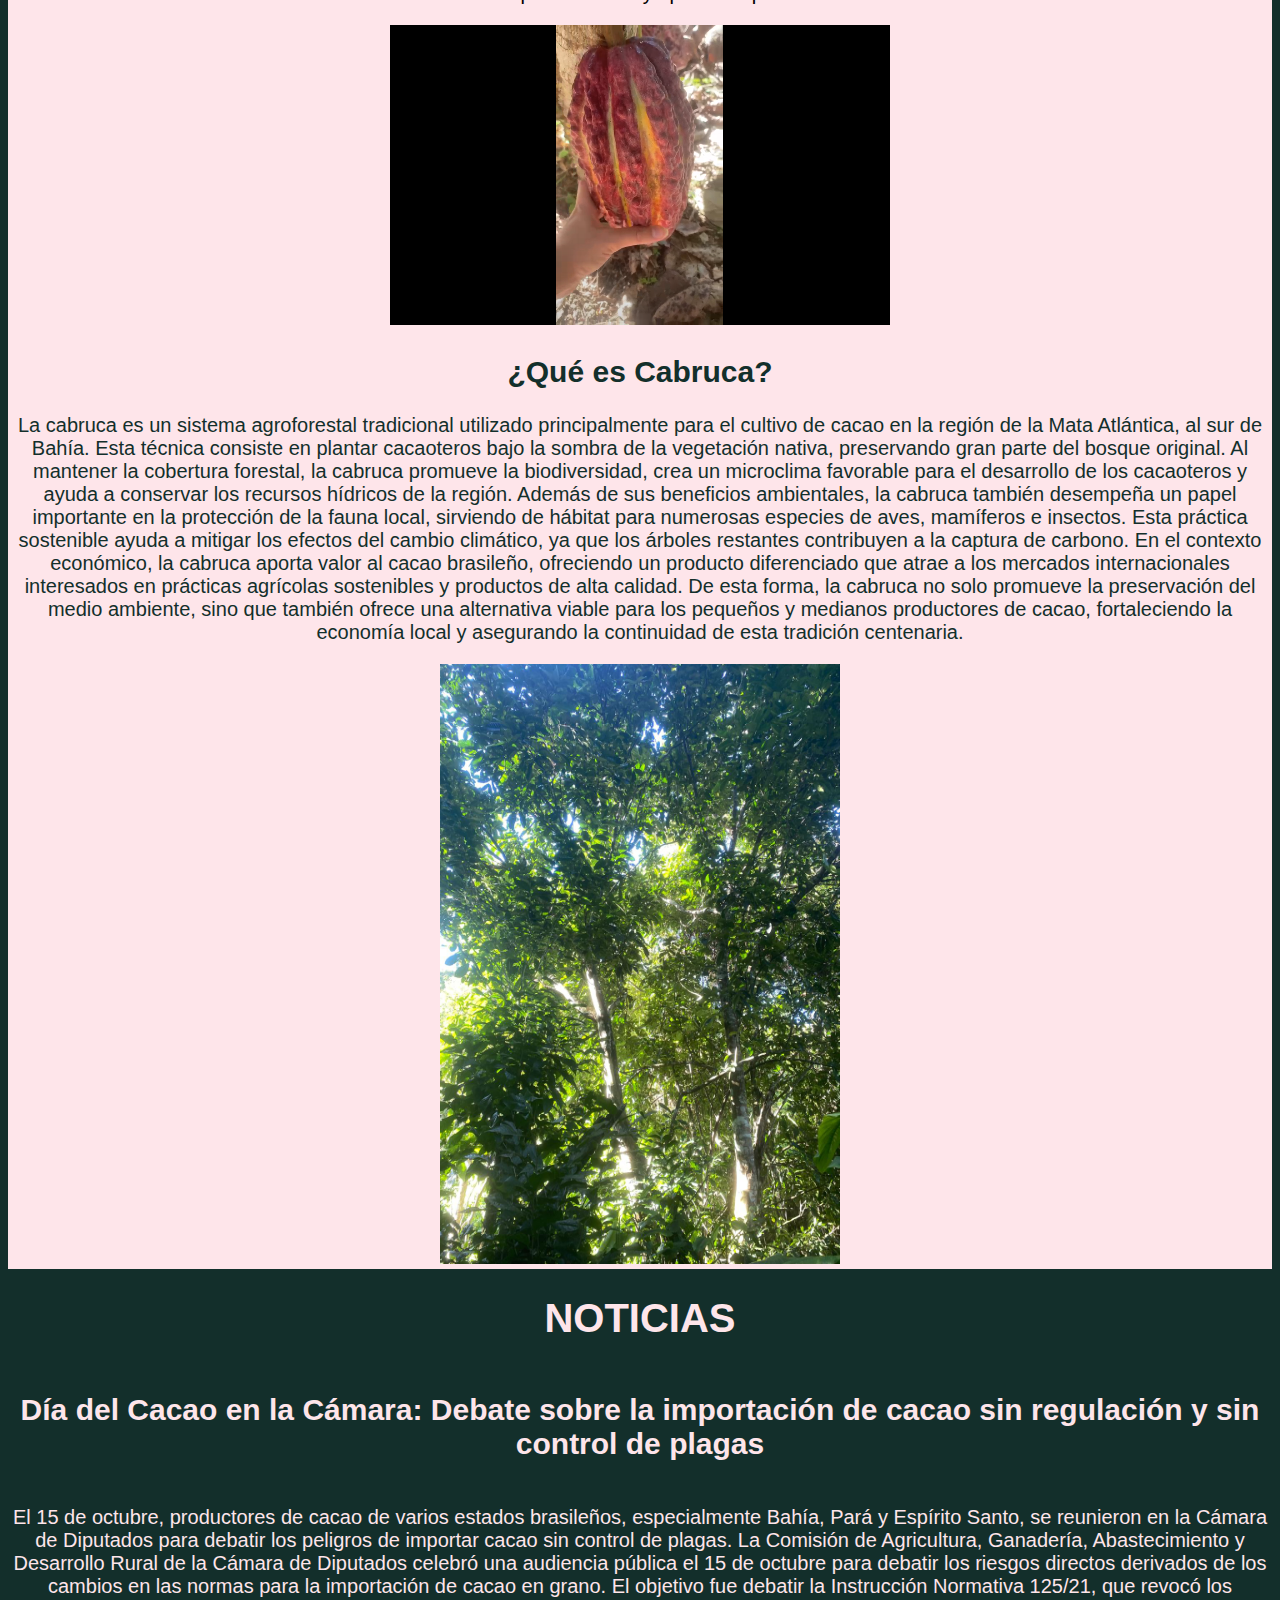
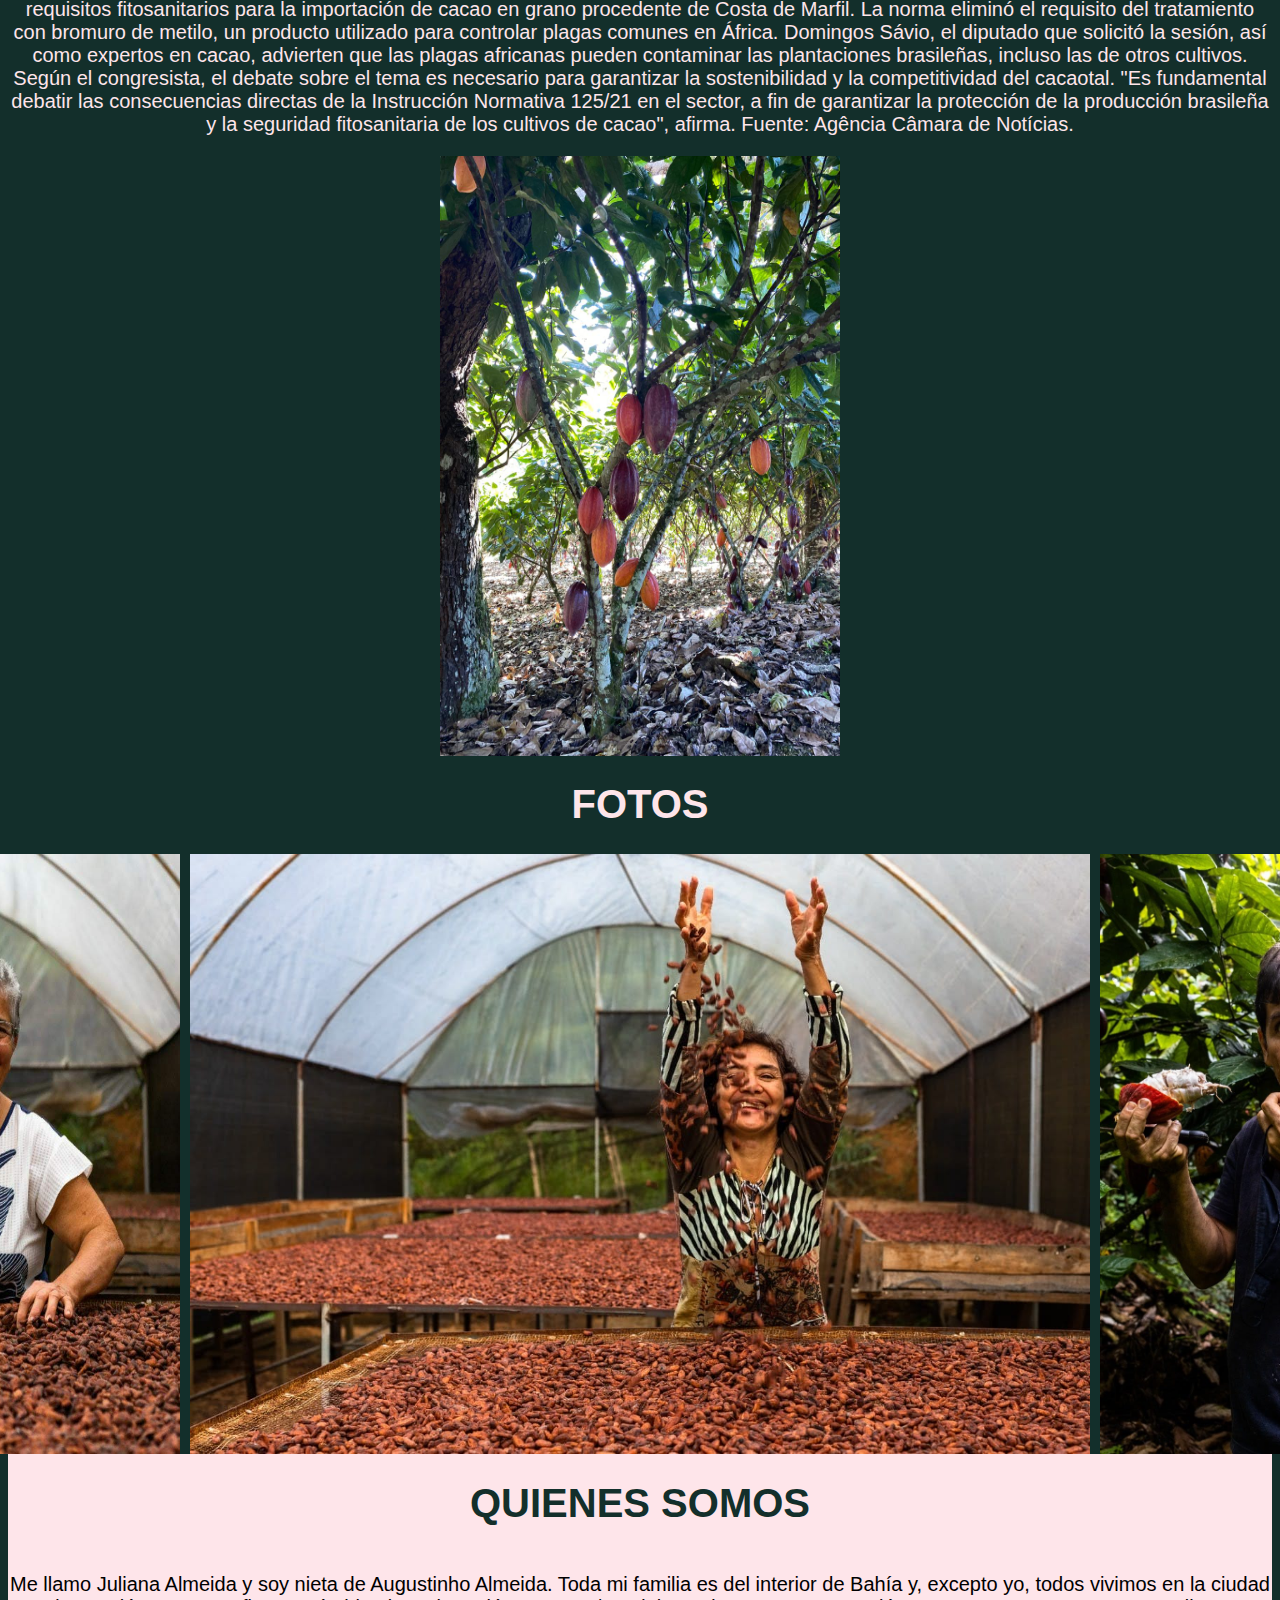
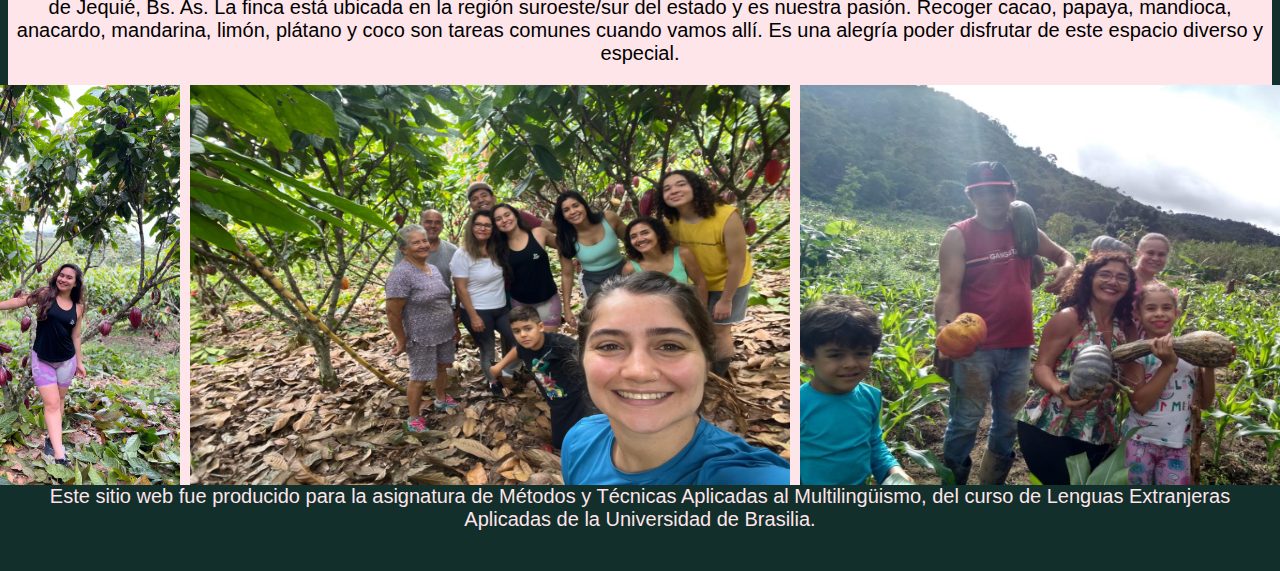
<file: indexes.html>
<!DOCTYPE html>
<html lang="es">
 
<head>
    <link href="estilo.css" rel="stylesheet" type="text/css">
    <script type="text/javascript" src="script.js"></script>
    <title>
        Faz. Nova Esperança
    </title>
 
</head>
 
<body class="tamanhoItem">

    <nav class="barra-total">
        <div class="menu-superior">           
 <nav id="linguas">
                <a href="index.html" lang="pt-BR">PT</a>
                <a href="indexen.html" lang="en">EN</a>
                <a href="indexes.html" lang="es">ES</a>
                <a href="indexfr.html" lang="fr">FR</a>
            </nav>
            <div>
                <button class="btn tamanhoItem" onclick="changeFontSize('decrease')">A-</button>
                <button class="btn tamanhoItem" onclick="changeFontSize('normal')">A</button>
                <button class="btn tamanhoItem" onclick="changeFontSize('increase')">A+</button>
            </div>
        </div>
    


<h1 id="Fazenda">Fazenda Nova Esperança</h1>
<header id="banner">
    <img src="./assets/foto todo mundo.jpg" alt="La imagen muestra muchas personas frente a la Hacienda Nova Esperança."  width="700" height="600">
</header>
    <header id="cabeçalho">
        <nav>
            <ul id="botoes">
                <li><a href="#CACAU">CACAO</a></li>
                <li><a href="#NOTICIAS">NOTICIAS</a></li>
                <li><a href="#FOTOS">FOTOS</a></li>
                <li><a href="#QUEM SOMOS">QUIENES SOMOS</a></li>
            </ul>
        </nav>
    </header>
</nav>
   

    <article class="container">
        <h1 id="Bemvindos">BIENVENIDOS!</h1>
        
        <iframe id="VIDEOROCA" width="500" height="300" src="./assets/video roca.mp4" title="Um pouco mais da fazenda" frameborder="0"
            allow="accelerometer; autoplay; clipboard-write; encrypted-media; gyroscope; picture-in-picture; web-share"
            referrerpolicy="strict-origin-when-cross-origin" allowfullscreen></iframe>

 
        <p id="afa">La Fazenda Nova Esperança, que hoy tiene casi 60 años, fue construida por Augustinho Almeida y actualmente es administrada por su hijo, Adilson Almeida.</p>      
        <p id="afa">La fazenda es especializada en la producción de cacao, pero también cuenta con un sistema agroforestal con múltiples cultivos y cuenta con más de 30 variedades de frutas y raíces.</p></article>
        
        <article id="CACAU">
        <h1 id="CACAU">CACAO</h1>

        <img src="./assets/cacau.jpg"
            alt="La imagen muestra una mano sosteniendo una mazorca de cacao de color rojo y amarillo. Al fondo, se ven otras mazorcas de cacao."
            width="400" height="600">
 
        <h2 id="historia">Historia del cacao</h2>
            
            <p>El cacao tiene una rica historia que se remonta a las antiguas civilizaciones de América Central y del Sur. Los mayas y los aztecas fueron de las primeras culturas en cultivarlo, utilizando sus semillas para preparar una bebida amarga conocida como "xocoatl", que solía reservarse para ceremonias religiosas y ocasiones especiales. Con la llegada de los exploradores europeos, el cacao llegó al Viejo Mundo, donde rápidamente ganó popularidad, especialmente endulzado con azúcar.

                En Brasil, el cultivo del cacao comenzó en el siglo XVII, inicialmente en la región amazónica, pero fue en Bahía donde se consolidó. A partir del siglo XIX, la producción de cacao se expandió significativamente, convirtiendo a Brasil en uno de los principales productores mundiales. Esta expansión fue impulsada por el sistema cabruca, una técnica agrícola que preserva parte del bosque nativo integrando los árboles de cacao con la vegetación existente, promoviendo así el equilibrio ecológico.</p>

            <img src="./assets/cacau1.jpg" width="400" height="600">

            <h2>Tipos de cacao en Brasil</h2>
        <p> Los principales tipos de cacao cultivados son el Forastero, el Criollo y el Trinitario. El Forastero es el más común, representando aproximadamente el 80% de la producción mundial, y es conocido por su resistencia a plagas y enfermedades, además de ser más productivo. El Criollo, aunque menos común, es muy apreciado por su sabor fino y complejo, considerándose un cacao de alta calidad. Finalmente, el Trinitario es un híbrido de estas dos variedades, que combina la robustez del Forastero con la calidad sensorial del Criollo, resultando en una opción versátil y apreciada por los chocolateros.  </p>
        
        <iframe width="500" height="300" src="./assets/tirando cacau.mp4"
        alt="En el vídeo se ve a una persona extrayendo manualmente una mazorca de cacao de un árbol de cacao."
        
            title="Um pouco mais da fazenda" frameborder="0"
            allow="accelerometer; autoplay; clipboard-write; encrypted-media; gyroscope; picture-in-picture; web-share"
            referrerpolicy="strict-origin-when-cross-origin" allowfullscreen></iframe>

        <h2> ¿Qué es Cabruca? </h2>

            <p id="textocabruca">La cabruca es un sistema agroforestal tradicional utilizado principalmente para el cultivo de cacao en la región de la Mata Atlántica, al sur de Bahía. Esta técnica consiste en plantar cacaoteros bajo la sombra de la vegetación nativa, preservando gran parte del bosque original. Al mantener la cobertura forestal, la cabruca promueve la biodiversidad, crea un microclima favorable para el desarrollo de los cacaoteros y ayuda a conservar los recursos hídricos de la región.

                Además de sus beneficios ambientales, la cabruca también desempeña un papel importante en la protección de la fauna local, sirviendo de hábitat para numerosas especies de aves, mamíferos e insectos. Esta práctica sostenible ayuda a mitigar los efectos del cambio climático, ya que los árboles restantes contribuyen a la captura de carbono.
                
                En el contexto económico, la cabruca aporta valor al cacao brasileño, ofreciendo un producto diferenciado que atrae a los mercados internacionales interesados ​​en prácticas agrícolas sostenibles y productos de alta calidad. De esta forma, la cabruca no solo promueve la preservación del medio ambiente, sino que también ofrece una alternativa viable para los pequeños y medianos productores de cacao, fortaleciendo la economía local y asegurando la continuidad de esta tradición centenaria.
            </p>
            <img src="./assets/cabruca.jpeg" alt="La imagen muestra el cielo cubierto por la copa de los árboles de la cabruca. Solo se ven franjas del cielo azul iluminado por el sol." 
            width="400" height="600">
            
        
        </article id>

        <div class="NOTÍCIAS container">
            <h1 id="NOTICIAS">NOTICIAS</h1>
        <h2 id="Dia">Día del Cacao en la Cámara: Debate sobre la importación de cacao sin regulación y sin control de plagas</h2>
        <p id="textonoti">El 15 de octubre, productores de cacao de varios estados brasileños, especialmente Bahía, Pará y Espírito Santo, se reunieron en la Cámara de Diputados para debatir los peligros de importar cacao sin control de plagas.
            La Comisión de Agricultura, Ganadería, Abastecimiento y Desarrollo Rural de la Cámara de Diputados celebró una audiencia pública el 15 de octubre para debatir los riesgos directos derivados de los cambios en las normas para la importación de cacao en grano.
            El objetivo fue debatir la Instrucción Normativa 125/21, que revocó los requisitos fitosanitarios para la importación de cacao en grano procedente de Costa de Marfil. La norma eliminó el requisito del tratamiento con bromuro de metilo, un producto utilizado para controlar plagas comunes en África.
            
            Domingos Sávio, el diputado que solicitó la sesión, así como expertos en cacao, advierten que las plagas africanas pueden contaminar las plantaciones brasileñas, incluso las de otros cultivos. Según el congresista, el debate sobre el tema es necesario para garantizar la sostenibilidad y la competitividad del cacaotal. "Es fundamental debatir las consecuencias directas de la Instrucción Normativa 125/21 en el sector, a fin de garantizar la protección de la producción brasileña y la seguridad fitosanitaria de los cultivos de cacao", afirma.
            
            Fuente: Agência Câmara de Notícias. </p>
        <img src="./assets/cacaueiro.jpeg" alt="La imagen muestra un árbol de cacao cargado de mazorcas de cacao en tonos naranjas, rojos y morados."
        width="400" height="600">

       
        </div>

       
        <h1 id="FOTOS">FOTOS</h1>
        <div class="fotos"> 

        <img src="./assets/vó.jpeg"
        alt="La imagen muestra a una mujer de cabello gris tocando granos de cacao dentro de un invernadero."
        width="400" height="600">

        <img src="./assets/tia nalva cacau.jpeg"
        alt="La imagen muestra a una mujer lanzando granos de cacao al aire dentro de un invernadero."
        height="600">

        <img src="./assets/tio.jpeg"
        alt="La imagen muestra a un hombre chupando cacao en medio del bosque."
        height="600"> </div>
        </article>


            <article class="container">
        <h1 id="QUEM SOMOS">QUIENES SOMOS</h1>
        <p>Me llamo Juliana Almeida y soy nieta de Augustinho Almeida. Toda mi familia es del interior de Bahía y, excepto yo, todos vivimos en la ciudad de Jequié, Bs. As. La finca está ubicada en la región suroeste/sur del estado y es nuestra pasión. Recoger cacao, papaya, mandioca, anacardo, mandarina, limón, plátano y coco son tareas comunes cuando vamos allí.

            Es una alegría poder disfrutar de este espacio diverso y especial.

            <div class="fotos">
        <img src="./assets/ju.jpeg" alt="La imagen muestra a una niña con una blusa negra y pantalones cortos estampados junto a un árbol de cacao cargado de frutos." height="400">
        <img src="./assets/galera.jpeg" alt="La imagen muestra a algunos miembros de la familia Almeida entre los árboles de cacao." width="600" height="400">
        <img src="./assets/galera2.jpeg" alt="La imagen muestra a 6 miembros de la familia sosteniendo varios tipos de calabazas." width="600" height="400"> </div>
    
        
        <footer class="container">Este sitio web fue producido para la asignatura de Métodos y Técnicas Aplicadas al Multilingüismo, del curso de Lenguas Extranjeras Aplicadas de la Universidad de Brasilia. </p></article></footer>
 
</body>
 
</html>
</file>
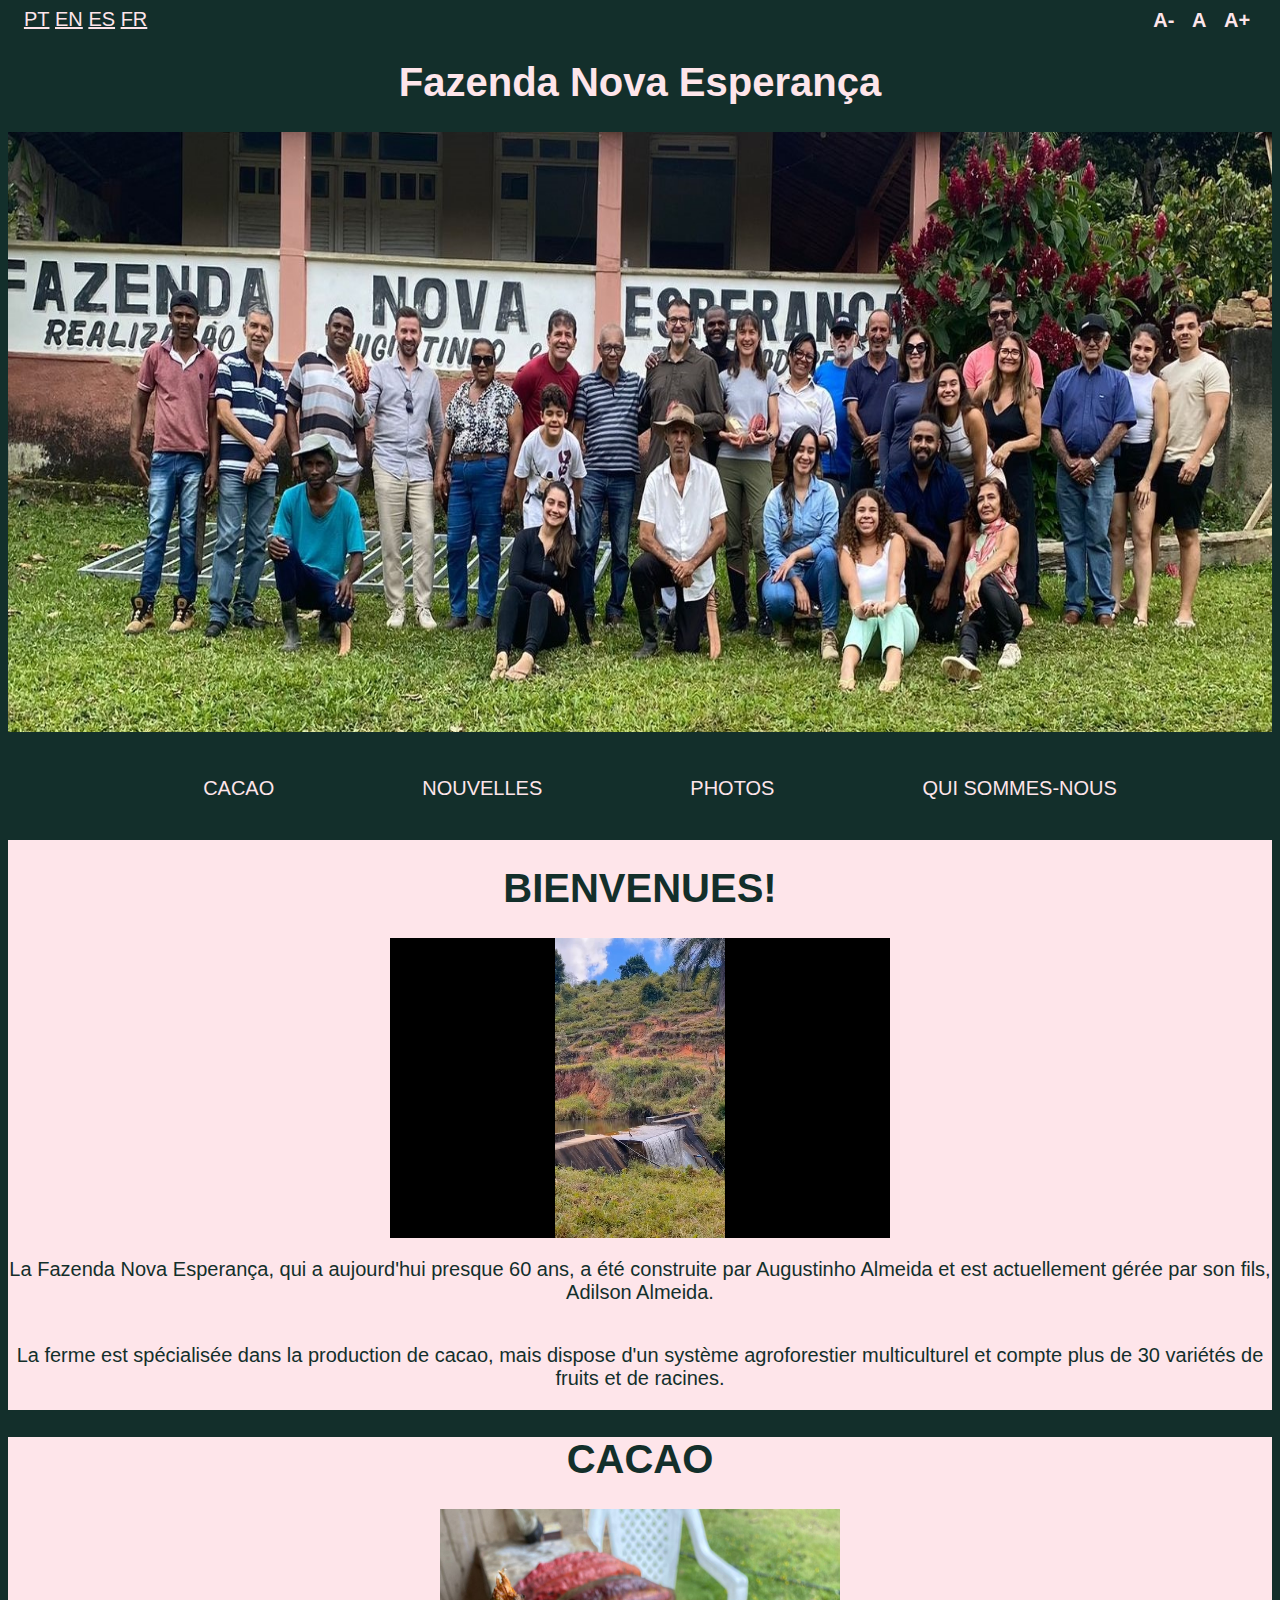
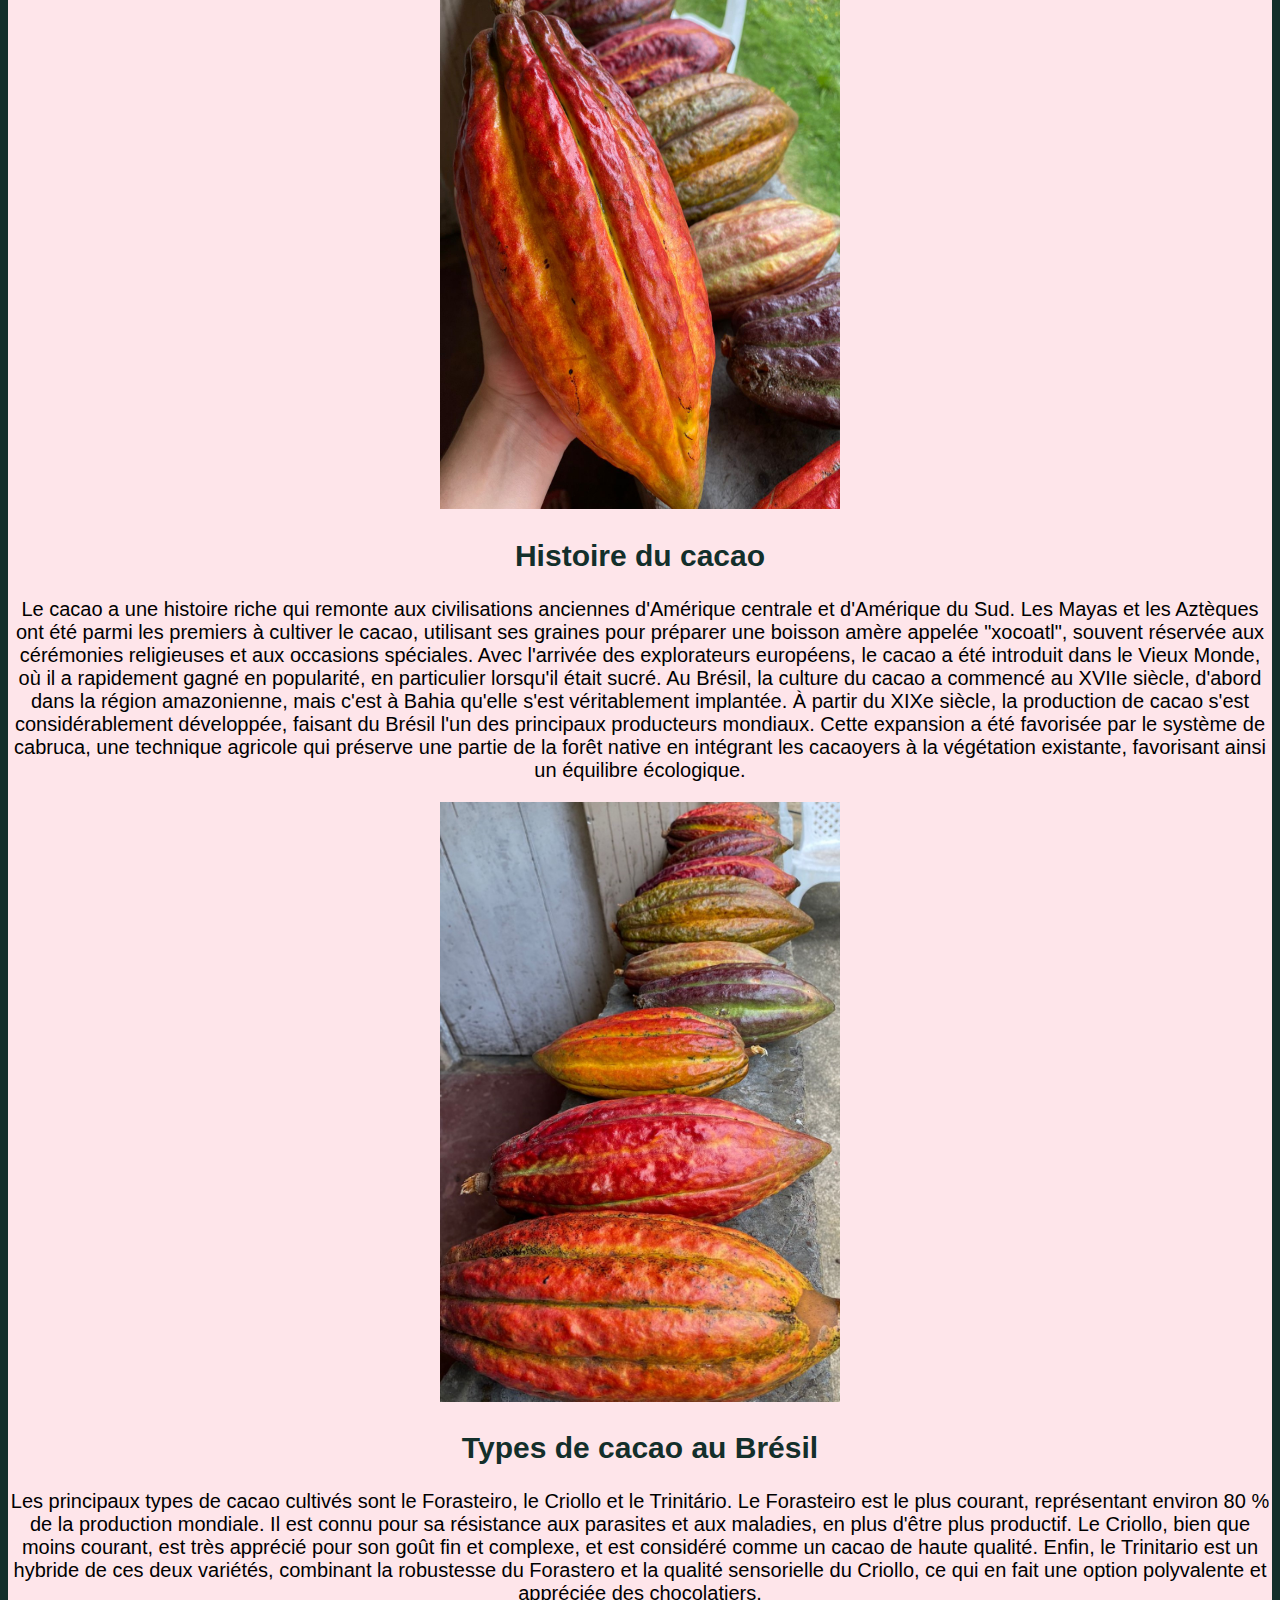
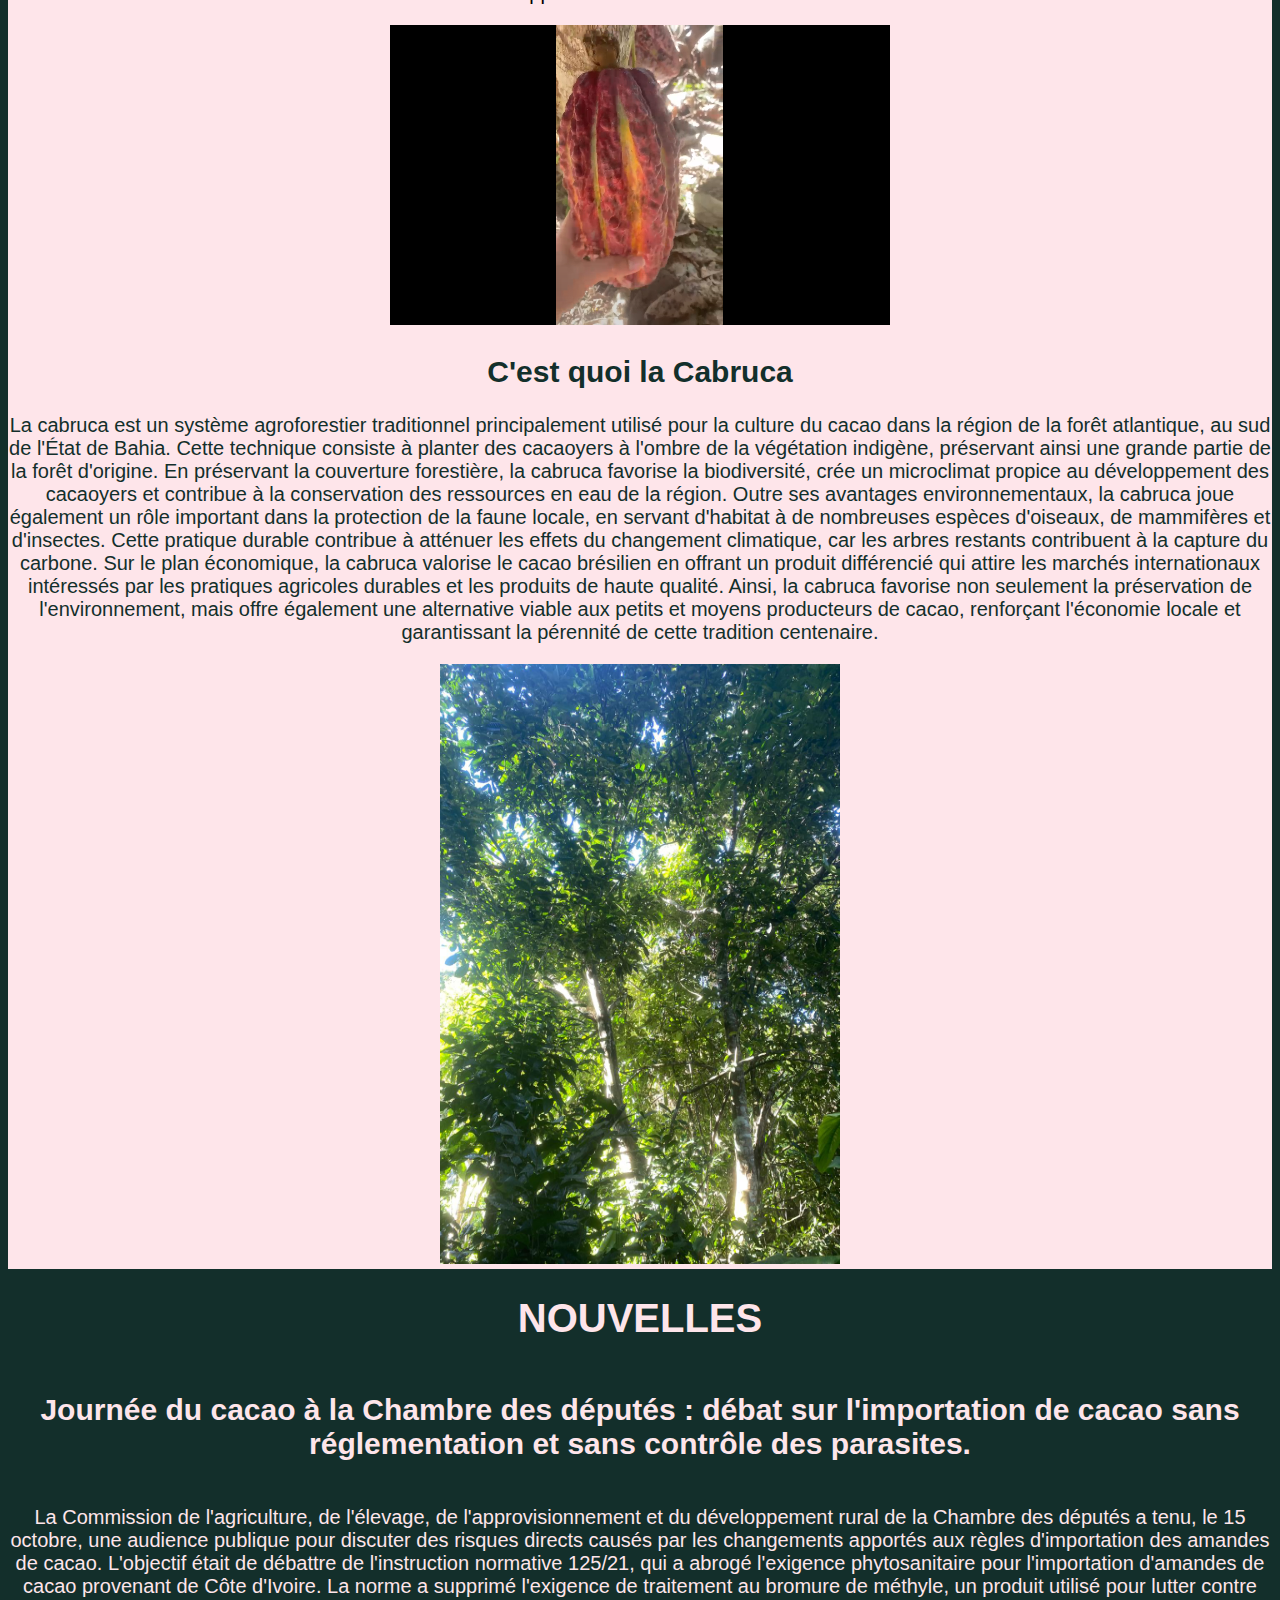
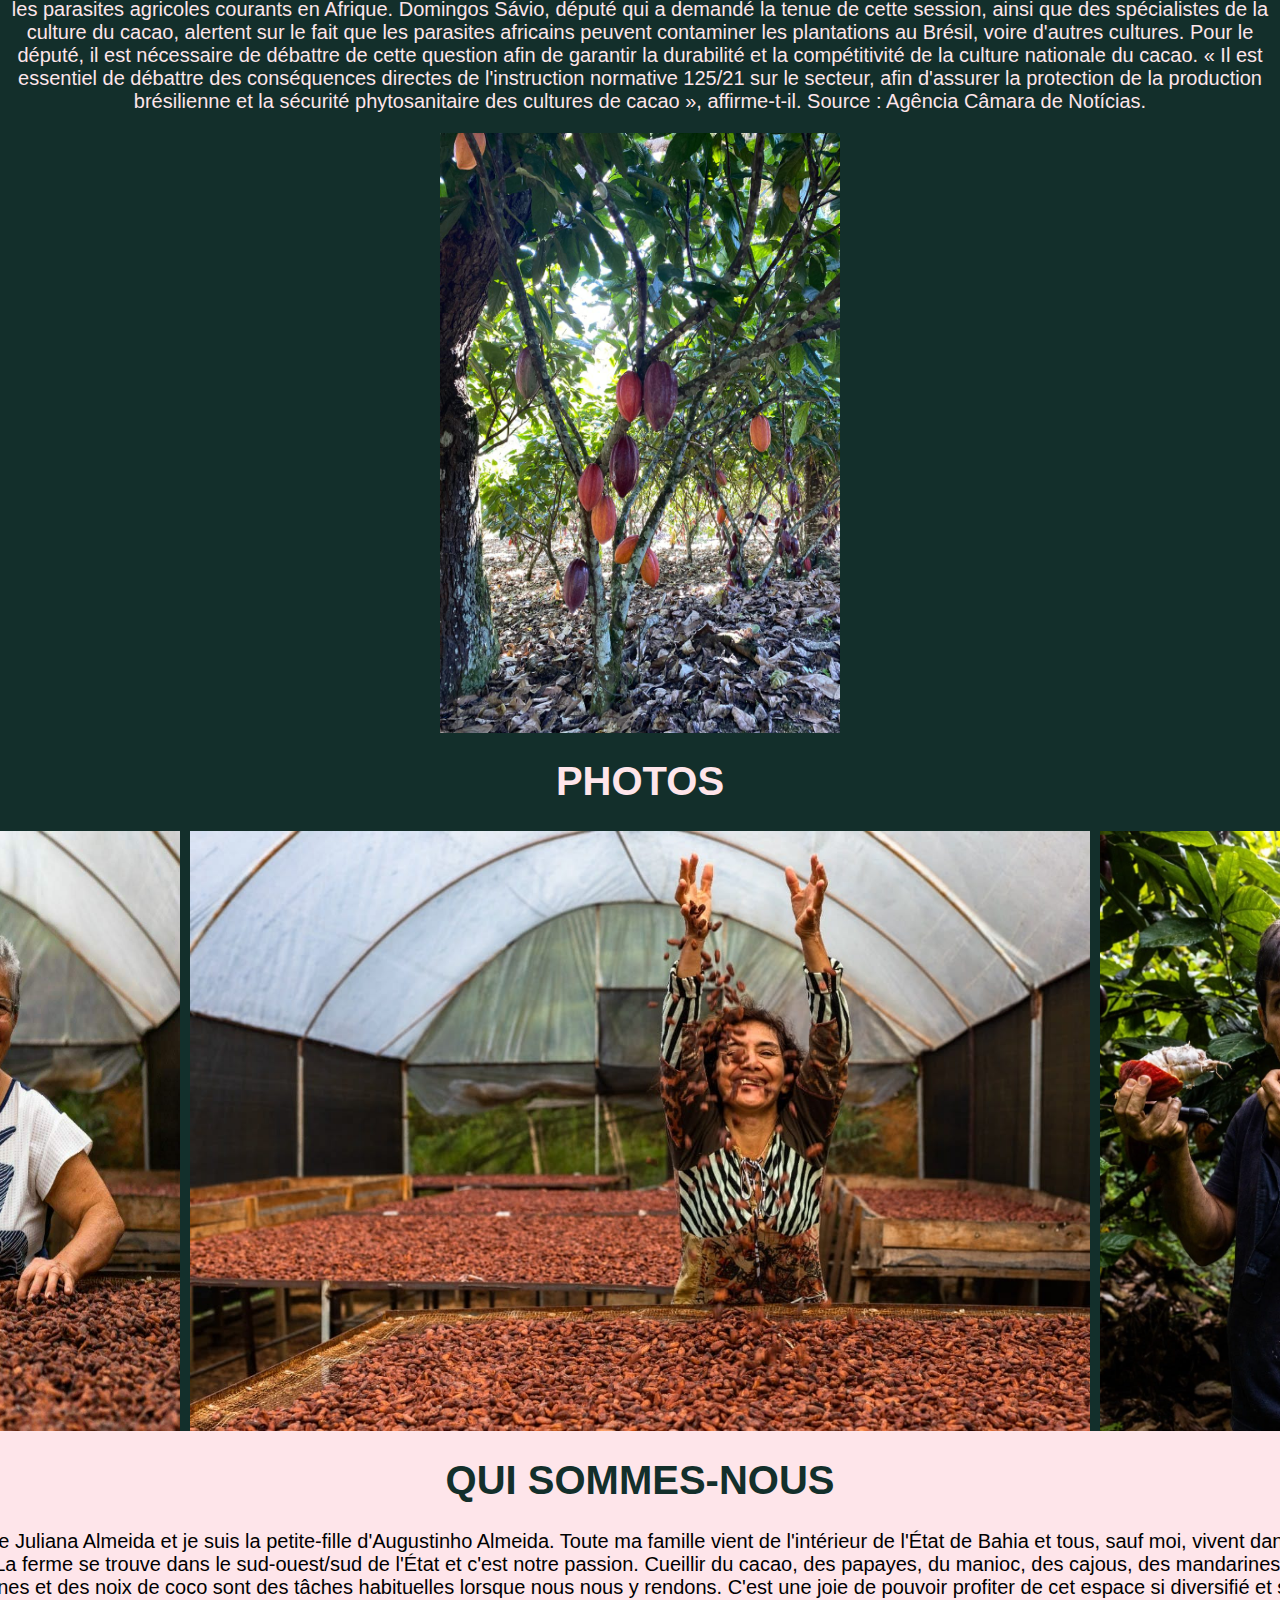
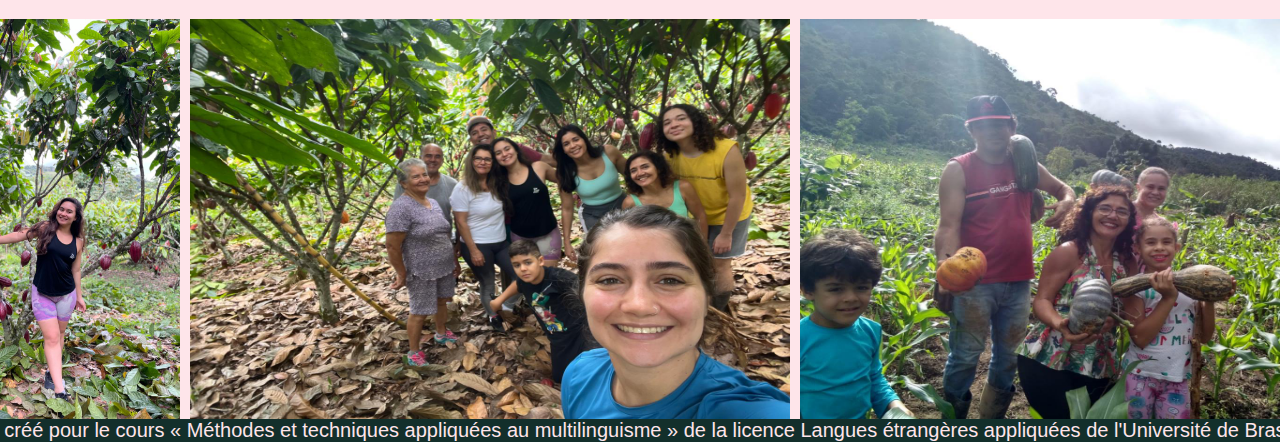
<file: indexfr.html>
<!DOCTYPE html>
<html lang="fr">
    
<head>
    <link href="estilo.css" rel="stylesheet" type="text/css">
    <script type="text/javascript" src="script.js"></script>
    <title>
        Faz. Nova Esperança
    </title>
 
</head>
 
<body class="tamanhoItem">

    <nav class="barra-total">
        <div class="menu-superior">           
 <nav id="linguas">
                <a href="index.html" lang="pt-BR">PT</a>
                <a href="indexen.html" lang="en">EN</a>
                <a href="indexes.html" lang="es">ES</a>
                <a href="indexfr.html" lang="fr">FR</a>
            </nav>
            <div>
                <button class="btn tamanhoItem" onclick="changeFontSize('decrease')">A-</button>
                <button class="btn tamanhoItem" onclick="changeFontSize('normal')">A</button>
                <button class="btn tamanhoItem" onclick="changeFontSize('increase')">A+</button>
            </div>
            </div>
<h1 id="Fazenda">Fazenda Nova Esperança</h1>
<header id="banner">
    <img src="./assets/foto todo mundo.jpg" alt="L'image montre de nombreuses personnes devant la Fazenda Nova Esperança." width="700" height="600">
</header>
    <header id="cabeçalho">
        <nav>
            <ul>
                <li><a href="#CACAU">CACAO</a></li>
                <li><a href="#NOTICIAS">NOUVELLES</a></li>
                <li><a href="#FOTOS">PHOTOS</a></li>
                <li><a href="#QUEM SOMOS">QUI SOMMES-NOUS</a></li>
            </ul>
        </nav>
    </header>
    </nav>
   

    <article class="container">
        <h1 id="Bemvindos">BIENVENUES!</h1>
        
        <iframe id="VIDEOROCA" width="500" height="300" src="./assets/video roca.mp4" 
       
        
            title="Um pouco mais da fazenda" frameborder="0"
            allow="accelerometer; autoplay; clipboard-write; encrypted-media; gyroscope; picture-in-picture; web-share"
            referrerpolicy="strict-origin-when-cross-origin" allowfullscreen></iframe>

 
        <p id="afa">La Fazenda Nova Esperança, qui a aujourd'hui presque 60 ans, a été construite par Augustinho Almeida et est actuellement gérée par son fils, Adilson Almeida.</p>      
        <p id="afa">La ferme est spécialisée dans la production de cacao, mais dispose d'un système agroforestier multiculturel et compte plus de 30 variétés de fruits et de racines.</p></article>
        
        <article id="CACAU">
        <h1 id="CACAU">CACAO</h1>

        <img src="./assets/cacau.jpg"
            alt="L'image montre une main tenant un cacao rouge et jaune. À l'arrière-plan, on peut voir d'autres cacaos."
            width="400" height="600">
 
        <h2 id="historia">Histoire du cacao</h2>
            
            <p>Le cacao a une histoire riche qui remonte aux civilisations anciennes d'Amérique centrale et d'Amérique du Sud. Les Mayas et les Aztèques ont été parmi les premiers à cultiver le cacao, utilisant ses graines pour préparer une boisson amère appelée  "xocoatl", souvent réservée aux cérémonies religieuses et aux occasions spéciales. Avec l'arrivée des explorateurs européens, le cacao a été introduit dans le Vieux Monde, où il a rapidement gagné en popularité, en particulier lorsqu'il était sucré.
                Au Brésil, la culture du cacao a commencé au XVIIe siècle, d'abord dans la région amazonienne, mais c'est à Bahia qu'elle s'est véritablement implantée. À partir du XIXe siècle, la production de cacao s'est considérablement développée, faisant du Brésil l'un des principaux producteurs mondiaux. Cette expansion a été favorisée par le système de cabruca, une technique agricole qui préserve une partie de la forêt native en intégrant les cacaoyers à la végétation existante, favorisant ainsi un équilibre écologique.</p>

            <img src="./assets/cacau1.jpg" width="400" height="600">

            <h2>Types de cacao au Brésil</h2>
        <p> Les principaux types de cacao cultivés sont le Forasteiro, le Criollo et le Trinitário. Le Forasteiro est le plus courant, représentant environ 80 % de la production mondiale. Il est connu pour sa résistance aux parasites et aux maladies, en plus d'être plus productif. Le Criollo, bien que moins courant, est très apprécié pour son goût fin et complexe, et est considéré comme un cacao de haute qualité. Enfin, le Trinitario est un hybride de ces deux variétés, combinant la robustesse du Forastero et la qualité sensorielle du Criollo, ce qui en fait une option polyvalente et appréciée des chocolatiers.  </p>
        
        <iframe width="500" height="300" src="./assets/tirando cacau.mp4"
        alt="La vidéo montre une personne récoltant à la main le cacao du cacaoyer."
        
            title="Um pouco mais da fazenda" frameborder="0"
            allow="accelerometer; autoplay; clipboard-write; encrypted-media; gyroscope; picture-in-picture; web-share"
            referrerpolicy="strict-origin-when-cross-origin" allowfullscreen></iframe>

        <h2> C'est quoi la Cabruca </h2>

            <p id="textocabruca">La cabruca est un système agroforestier traditionnel principalement utilisé pour la culture du cacao dans la région de la forêt atlantique, au sud de l'État de Bahia. Cette technique consiste à planter des cacaoyers à l'ombre de la végétation indigène, préservant ainsi une grande partie de la forêt d'origine. En préservant la couverture forestière, la cabruca favorise la biodiversité, crée un microclimat propice au développement des cacaoyers et contribue à la conservation des ressources en eau de la région.
                Outre ses avantages environnementaux, la cabruca joue également un rôle important dans la protection de la faune locale, en servant d'habitat à de nombreuses espèces d'oiseaux, de mammifères et d'insectes. Cette pratique durable contribue à atténuer les effets du changement climatique, car les arbres restants contribuent à la capture du carbone.
                Sur le plan économique, la cabruca valorise le cacao brésilien en offrant un produit différencié qui attire les marchés internationaux intéressés par les pratiques agricoles durables et les produits de haute qualité. Ainsi, la cabruca favorise non seulement la préservation de l'environnement, mais offre également une alternative viable aux petits et moyens producteurs de cacao, renforçant l'économie locale et garantissant la pérennité de cette tradition centenaire.
            </p>
            <img src="./assets/cabruca.jpeg" alt="L'image montre le ciel couvert par la cime des arbres de la cabruca. On ne voit que quelques éclaircies dans le ciel bleu éclairé par le soleil." 
            width="400" height="600">
            
        
        </article>

        <div class="NOTÍCIAS container">
            <h1 id="NOTICIAS">NOUVELLES</h1>
        <h2 id="Dia">Journée du cacao à la Chambre des députés : débat sur l'importation de cacao sans réglementation et sans contrôle des parasites.</h2>
            
            <p id="textonoti">La Commission de l'agriculture, de l'élevage, de l'approvisionnement et du développement rural de la Chambre des députés a tenu, le 15 octobre, une audience publique pour discuter des risques directs causés par les changements apportés aux règles d'importation des amandes de cacao.
L'objectif était de débattre de l'instruction normative 125/21, qui a abrogé l'exigence phytosanitaire pour l'importation d'amandes de cacao provenant de Côte d'Ivoire. La norme a supprimé l'exigence de traitement au bromure de méthyle, un produit utilisé pour lutter contre les parasites agricoles courants en Afrique.
Domingos Sávio, député qui a demandé la tenue de cette session, ainsi que des spécialistes de la culture du cacao, alertent sur le fait que les parasites africains peuvent contaminer les plantations au Brésil, voire d'autres cultures. Pour le député, il est nécessaire de débattre de cette question afin de garantir la durabilité et la compétitivité de la culture nationale du cacao.
« Il est essentiel de débattre des conséquences directes de l'instruction normative 125/21 sur le secteur, afin d'assurer la protection de la production brésilienne et la sécurité phytosanitaire des cultures de cacao », affirme-t-il.
Source : Agência Câmara de Notícias. </p>
        <img src="./assets/cacaueiro.jpeg" alt="L'image montre un cacaoyer chargé de cabosses orange, rouges et violettes."
        width="400" height="600">

       

        <h1 id="FOTOS">PHOTOS</h1>
        <div class="fotos">

        <img src="./assets/vó.jpeg"
        alt="L'image montre une dame aux cheveux gris touchant des fèves de cacao dans une serre."
        width="400" height="600">

        <img src="./assets/tia nalva cacau.jpeg"
        alt="L'image montre une femme jetant des fèves de cacao en l'air, à l'intérieur d'une serre."
        height="600">

        <img src="./assets/tio.jpeg"
        alt="L'image montre un homme en train de sucer du cacao au milieu de la forêt."
        height="600"> </div>
        </article>

    
            <article>
        <h1 id="QUEM SOMOS">QUI SOMMES-NOUS</h1>
        <p>Je m'appelle Juliana Almeida et je suis la petite-fille d'Augustinho Almeida. Toute ma famille vient de l'intérieur de l'État de Bahia et tous, sauf moi, vivent dans la ville de Jequié, BA. La ferme se trouve dans le sud-ouest/sud de l'État et c'est notre passion. Cueillir du cacao, des papayes, du manioc, des cajous, des mandarines, des citrons, des bananes et des noix de coco sont des tâches habituelles lorsque nous nous y rendons. 
            C'est une joie de pouvoir profiter de cet espace si diversifié et si spécial.</p>

            <div class="fotos">
        <img src="./assets/ju.jpeg" alt="L'image montre une jeune fille vêtue d'un t-shirt noir et d'un short à motifs à côté d'un pied de cacao chargé." height="400">
        <img src="./assets/galera.jpeg" alt="La photo montre quelques membres de la famille Almeida au milieu des cacaoyers." width="600" height="400">
        <img src="./assets/galera2.jpeg" alt="L'image montre six personnes tenant différents types de citrouilles." width="600" height="400"> </div>
        <footer>Site créé pour le cours « Méthodes et techniques appliquées au multilinguisme » de la licence Langues étrangères appliquées de l'Université de Brasilia. </article></footer>
 
</body>
 
</html>
</file>
<file: estilo.css>
body {
    background-repeat: no-repeat;
    background-size: cover;
    background-position: center;
    height: 500px;
    background-attachment: fixed;
}

.container {
    display: flex;
    flex-direction: column;
    justify-content: center;
    align-items: center;
    text-align: center;
}

article {
    background-color: #FEE5EA
}

div.class {
    color: #FEE5EA;
}

div.class {
    background-color: #132f2b;
}

h1 {
    color: #132f2b;
}

h2 {
    color: #132f2b;
}

#botoes {
    color: #FEE5EA;
}

#foto {
    align-items: center;
}

footer {
    background-color: #132f2b;
}

footer {
    color: #FEE5EA
}

a {
    color: #FEE5EA;
}

#cabeçalho {
    background-color: #132f2b;
    display: flex;
    justify-content: space-between;
    align-items: center;
    padding: 20px 20px;
}

#botoes {
    color: #FEE5EA;
}

body {
    background-color: #132f2b;
}

.NOTICIAS {
    background-color: #132f2b;
}

.NOTICIAS {
    color: #FEE5EA;
}

#afa {
    color: #132f2b;
}

#botao1 {
    color: #FEE5EA;
}

#NOTICIAS {
    color: #FEE5EA;
    text-align: center;
}

#Dia {
    color: #FEE5EA;
    text-align: center;
}

#textonoti {
    color: #FEE5EA;
    text-align: center;
}

#textocabruca {
    color: #132f2b;
}

#FOTOS {
    color: #FEE5EA;
    text-align: center
}

#linguas {
    color: #FEE5EA;
}

#Fazenda {
    color: #FEE5EA;
    text-align: center;
}

#Bemvindos {
    color: #132f2b;
    text-align: center;
}

#cabeçalho {
    color: #FEE5EA;
}

#VIDEOROCA {
    text-align: center;
}

#CACAU {
    text-align: center;
}

#linguas {
    color: #FEE5EA;
    text-align: center;
}

#historia {
    color: #132f2b;
}

#linguas {
    color: #FEE5EA;
}

body {
    font-family: 'Tahoma', sans-serif;
    font-size: 20px;
    Text-align: justify;
}

#cabeçalho nav ul {
    display: flex;
}

#cabeçalho nav ul li {
    list-style: none;
    padding: 0 4rem;
}

#cabeçalho nav ul li a {
    text-decoration: none;
    color: #FEE5EA;
    padding: 10px;
    font-weight: tahoma;
    white-space: nowrap;
    align-items: center;
}

#cabeçalho a:hover {
    color: white;
    background-color: rgb(57, 62, 75, 0.8);
    font-weight: tahoma
}

#logo {
    width: 10%;
}

#banner {
    width: 100%
}

#banner img {
    width: 100%
}

#icons img {
    width: 20%;
}

#icons ul {
    display: flex;
}

article {
    background-color: rgba(#132f2b);
}

.fotos {
    display: flex;
    flex-direction: row;
    justify-content: center;
    align-items: baseline;
    gap: 10px;
}

.barra-total {
    display: flex;
    flex-direction: column;
    justify-content: center;
    align-items: center;
}

.menu-superior {
    display:flex;
    flex-direction: row;
    gap: 1000px;
}

.btn {
    background-color: transparent;
    color: #FEE5EA;
    border: none;
    font-size: 20px;
    font-weight: 600;
    cursor: pointer;
}
</file>
